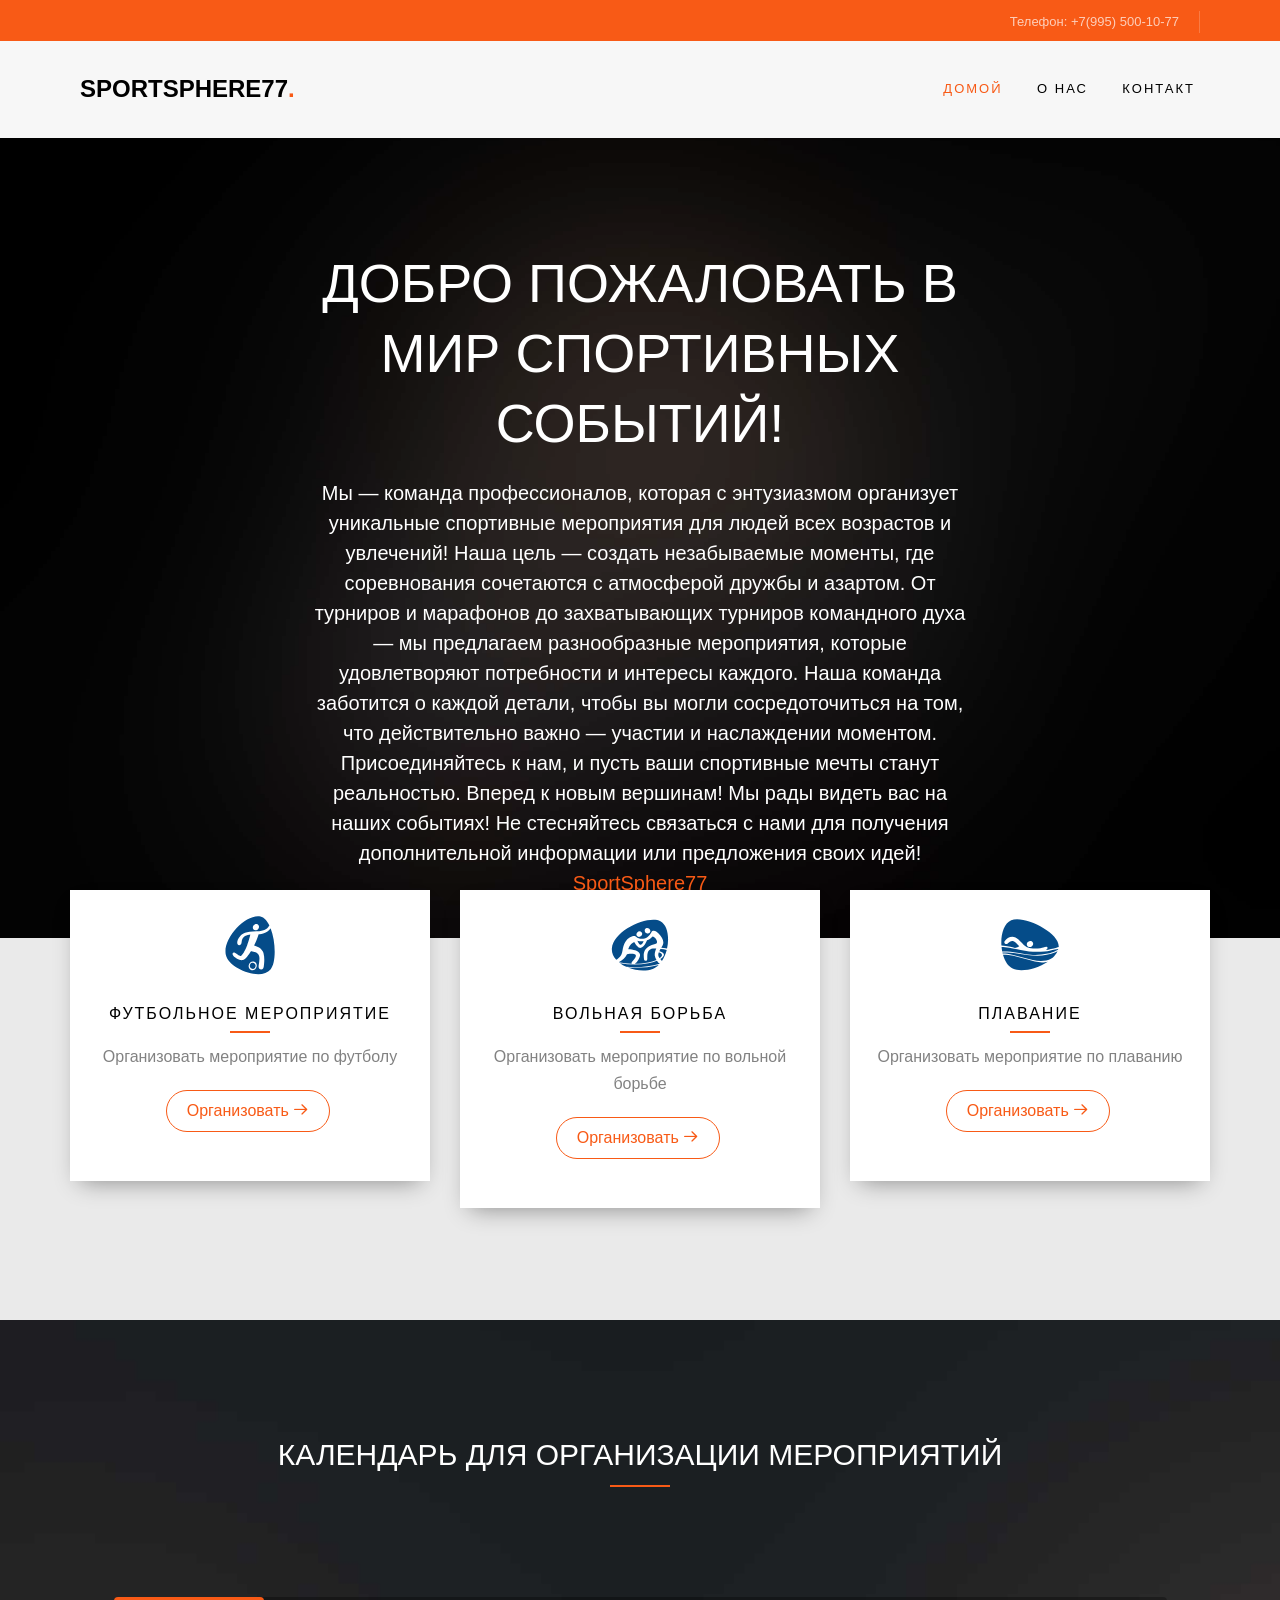
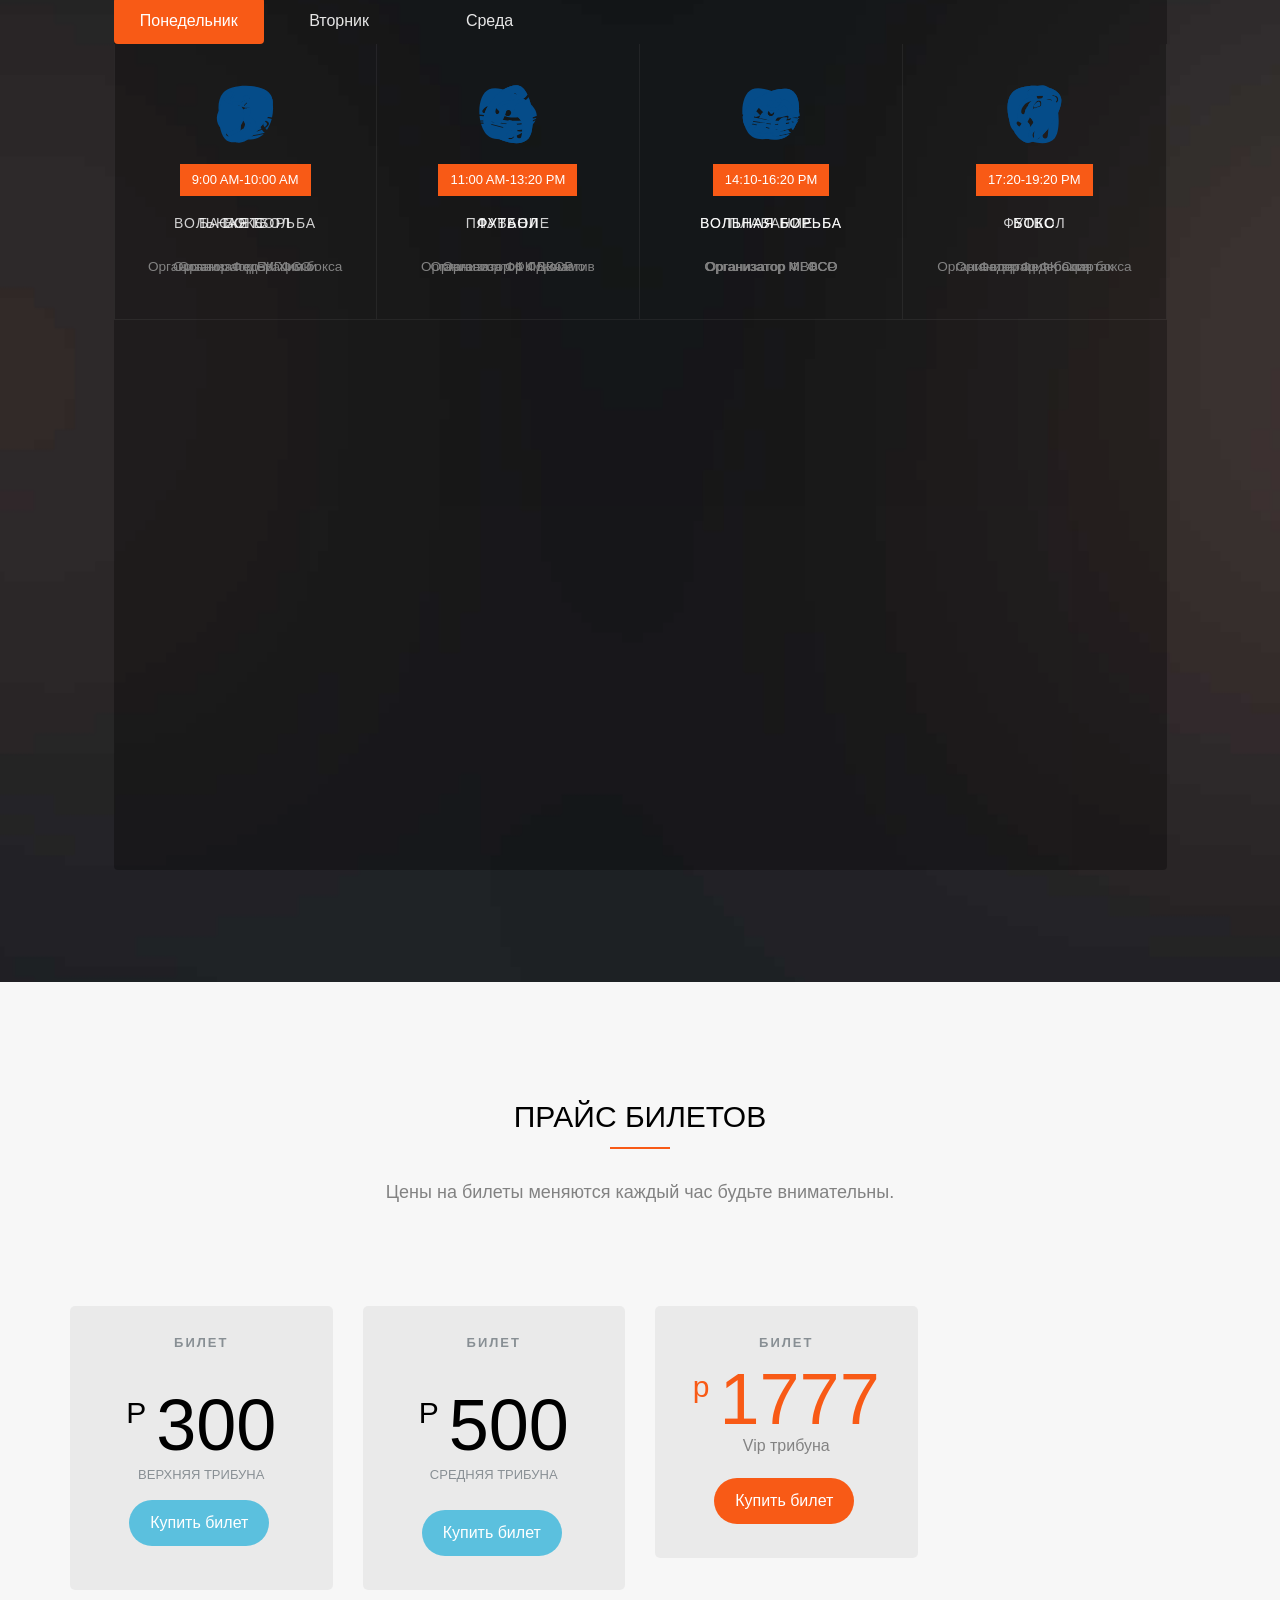
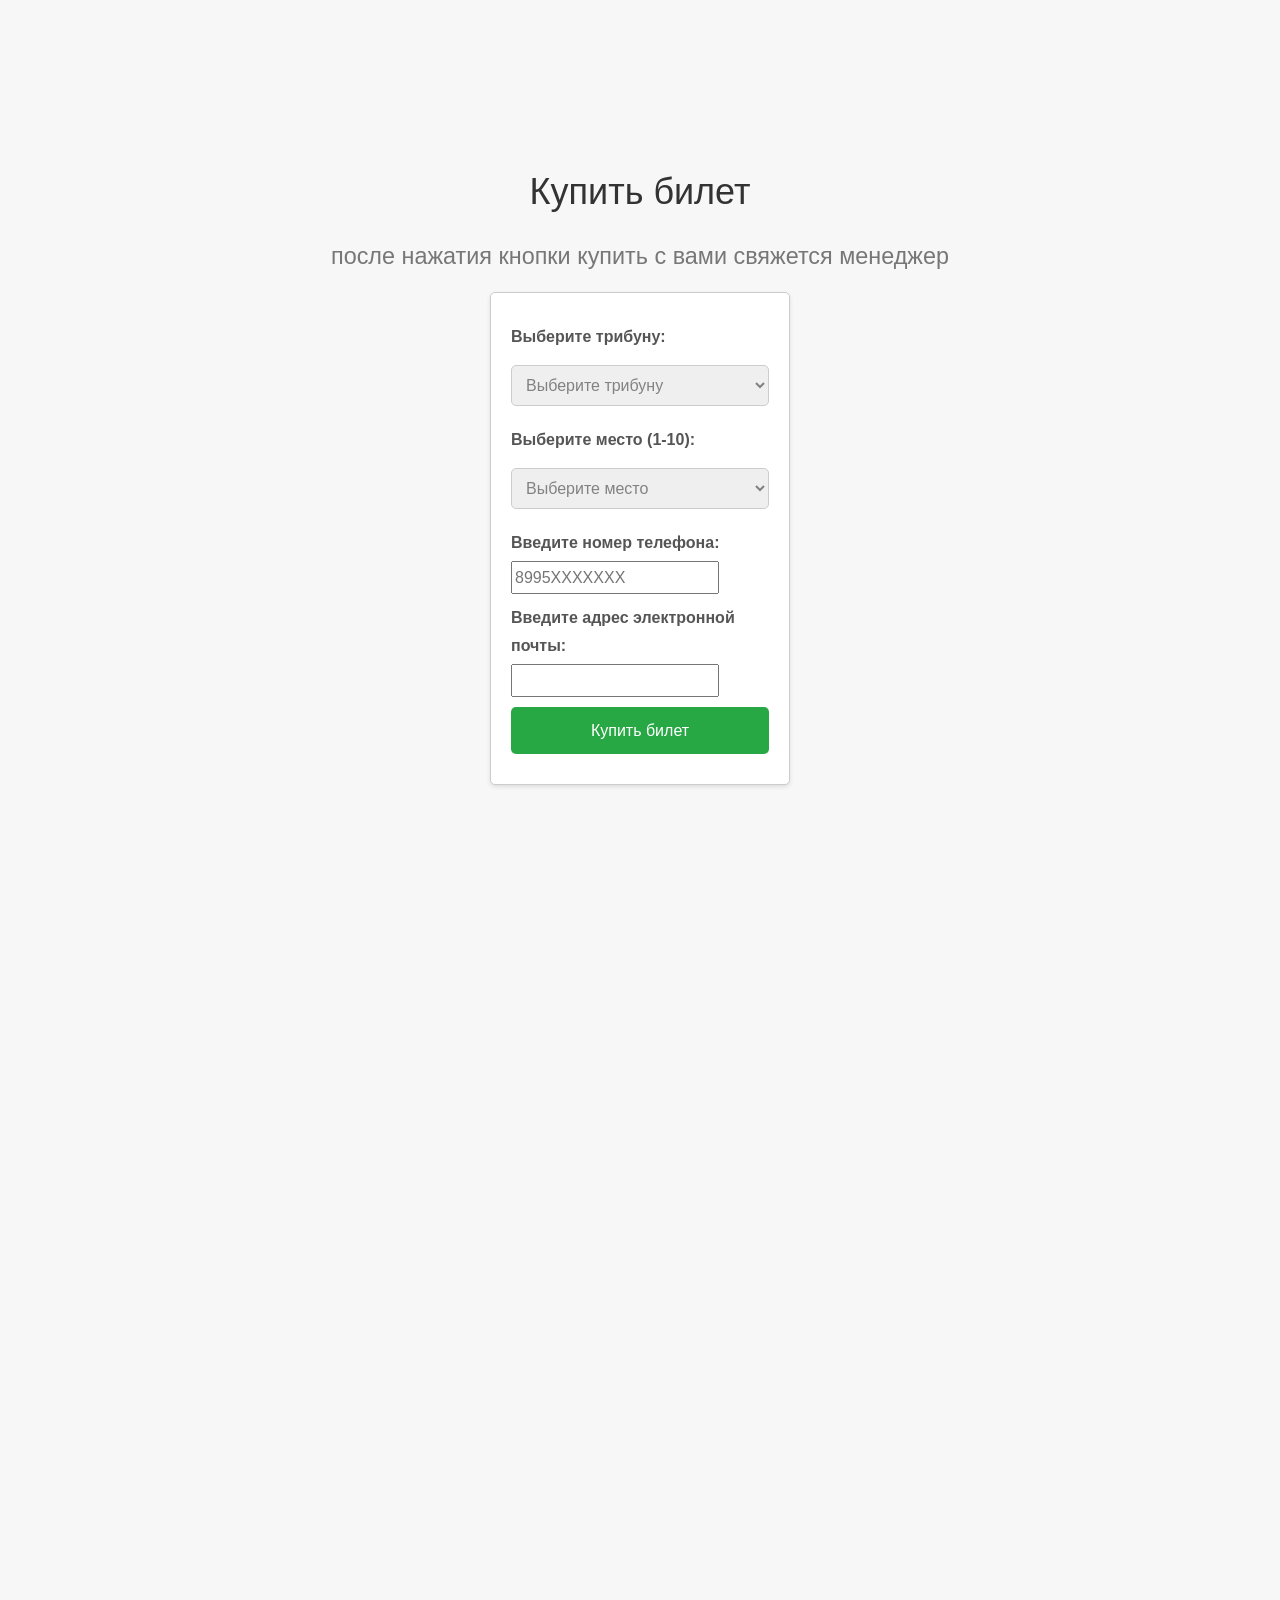
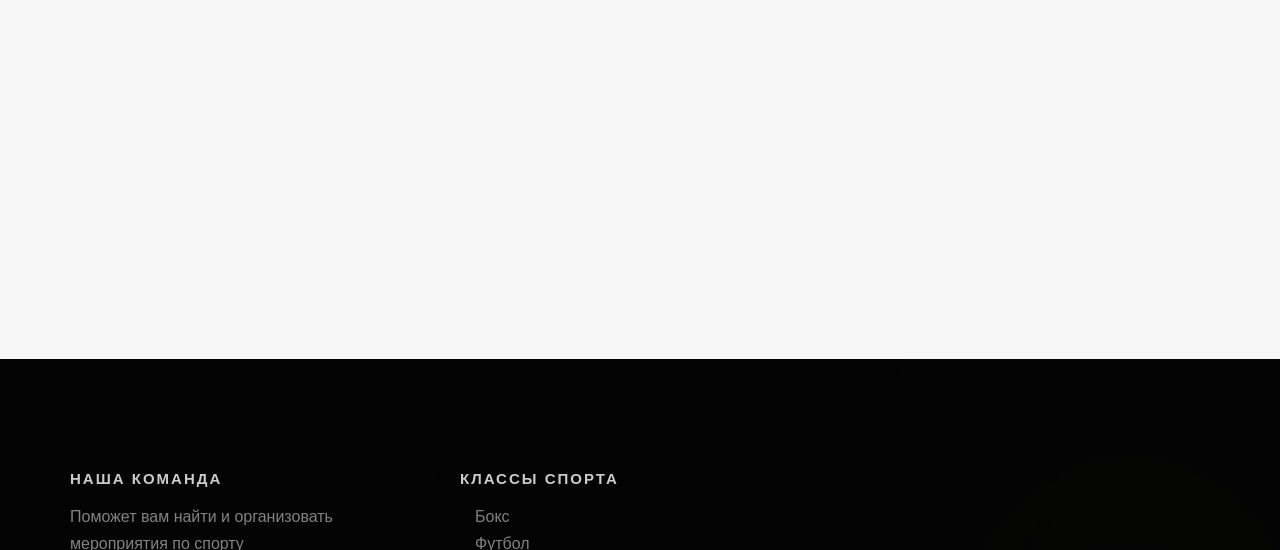
<file: index.html>
<!DOCTYPE HTML>
<html>
	<head>
	<meta charset="utf-8">
	<meta http-equiv="X-UA-Compatible" content="IE=edge">
	<title>SS77 &mdash;Спортивные организаторы</title>
	<meta name="viewport" content="width=device-width, initial-scale=1">
	<meta name="description" content="Sports organizers" />
	<meta name="keywords" content="SS77" />
	<meta name="author" content="SS77" />

	
	<!-- Animate.css -->
	<link rel="stylesheet" href="css/animate.css">
	<!-- Icomoon Icon Fonts-->
	<link rel="stylesheet" href="css/icomoon.css">
	<!-- Bootstrap  -->
	<link rel="stylesheet" href="css/bootstrap.css">

	<!-- Magnific Popup -->
	<link rel="stylesheet" href="css/magnific-popup.css">

	<!-- Owl Carousel  -->
	<link rel="stylesheet" href="css/owl.carousel.min.css">
	<link rel="stylesheet" href="css/owl.theme.default.min.css">

	<!-- Theme style  -->
	<link rel="stylesheet" href="css/style.css">

	<!-- Modernizr JS -->
	<script src="js/modernizr-2.6.2.min.js"></script>

	</head>
	<body>
		
	<div class="fh5co-loader"></div>
	
	<div id="page">
	<nav class="fh5co-nav" role="navigation">
		<div class="top">
			<div class="container">
				<div class="row">
					<div class="col-xs-12 text-right">
						<p class="num"></a>Телефон: +7(995) 500-10-77</p>
					</div>
				</div>
			</div>
		</div>
		<div class="top-menu">
			<div class="container">
				<div class="row">
					<div class="col-xs-2">
						<div id="fh5co-logo"><a href="index.html">SportSphere77<span>.</span></a></div>
					</div>
					<div class="col-xs-10 text-right menu-1">
						<ul>
							<li class="active"><a href="index.html">Домой</a></li>
							<li><a href="about.html">О нас</a></li>
							<li class="has-dropdown">
							</li>
							<li><a href="contact.html">Контакт</a></li>
						</ul>
					</div>
				</div>
				
			</div>
		</div>
	</nav>

	<header id="fh5co-header" class="fh5co-cover" role="banner" style="background-image:url(images/img_bg_2.jpg);" data-stellar-background-ratio="0.5">
		<div class="overlay"></div>
		<div class="container">
			<div class="row">
				<div class="col-md-8 col-md-offset-2 text-center">
					<div class="display-t">
						<div class="display-tc animate-box" data-animate-effect="fadeIn">
							<h1>Добро пожаловать в мир спортивных событий!</h1>
							<h2>Мы — команда профессионалов, которая с энтузиазмом организует уникальные спортивные мероприятия для людей всех возрастов и увлечений! Наша цель — создать незабываемые моменты, где соревнования сочетаются с атмосферой дружбы и азартом.

                        От турниров и марафонов до захватывающих турниров командного духа — мы предлагаем разнообразные мероприятия, которые удовлетворяют потребности и интересы каждого. Наша команда заботится о каждой детали, чтобы вы могли сосредоточиться на том, что действительно важно — участии и наслаждении моментом.
                        
                        Присоединяйтесь к нам, и пусть ваши спортивные мечты станут реальностью. Вперед к новым вершинам!
                        

                        
                        Мы рады видеть вас на наших событиях!
                        
                        Не стесняйтесь связаться с нами для получения дополнительной информации или предложения своих идей! <a>SportSphere77</a></h2>
							<p></p>
						</div>
					</div>
				</div>
			</div>
		</div>
	</header>

	<div id="fh5co-services" class="fh5co-bg-section">
		<div class="container">
			<div class="row">
				<div class="col-md-4 text-center animate-box">
					<div class="services">
						<span><img class="img-responsive" src="images/myac.svg" alt=""></span>
						<h3>Футбольное мероприятие</h3>
						<p>Организовать мероприятие по футболу</p>
						<p><a href="#" class="btn btn-primary btn-outline btn-sm">Организовать <i class="icon-arrow-right"></i></a></p>
					</div>
				</div>
				<div class="col-md-4 text-center animate-box">
					<div class="services">
						<span><img class="img-responsive" src="images/borba.svg" alt=""></span>
						<h3>Вольная борьба </h3>
						<p>Организовать мероприятие по вольной борьбе</p>
						<p><a href="#" class="btn btn-primary btn-outline btn-sm">Организовать <i class="icon-arrow-right"></i></a></p>
					</div>
				</div>
				<div class="col-md-4 text-center animate-box">
					<div class="services">
						<span><img class="img-responsive" src="images/plavanie.svg" alt=""></span>
						<h3>Плавание</h3>
						<p>Организовать мероприятие по плаванию </p>
						<p><a href="#" class="btn btn-primary btn-outline btn-sm">Организовать <i class="icon-arrow-right"></i></a></p>
					</div>
				</div>
			</div>
		</div>
	</div>

	
	<div id="fh5co-schedule" class="fh5co-bg" style="background-image: url(images/img_bg_1.jpg);">
		<div class="container">
			<div class="row">
				<div class="col-md-8 col-md-offset-2 text-center fh5co-heading animate-box">
					<h2>Календарь для организации мероприятий</h2>
				</div>
			</div>

			<div class="row animate-box">
				
				<div class="fh5co-tabs">
					<ul class="fh5co-tab-nav">
						<li class="active"><a href="#" data-tab="1"><span class="visible-xs">П</span><span class="hidden-xs">Понедельник</span></a></li>
						<li><a href="#" data-tab="2"><span class="visible-xs">В</span><span class="hidden-xs">Вторник</span></a></li>
						<li><a href="#" data-tab="3"><span class="visible-xs">С</span><span class="hidden-xs">Среда</span></a></li>

					<!-- таблица -->
					<div class="fh5co-tab-content-wrap">
						<div class="fh5co-tab-content tab-content active" data-tab-content="1">
							<ul class="class-schedule">
								<li class="text-center">
									<span><img src="images/borba.svg" class="img-responsive" alt=""></span>
									<span class="time">7:00-10:00 AM</span>
									<h4>Вольная борьба</h4>
									<small>Организатор МГФСО</small>
								</li>
								<li class="text-center">
									<span><img src="images/myac.svg" class="img-responsive" alt=""></span>
									<span class="time">11:00-13:20 PM</span>
									<h4>Футбол </h4>
									<small>Организатор ФК Локомотив</small>
								</li>
								<li class="text-center">
									<span><img src="images/plavanie.svg" class="img-responsive" alt=""></span>
									<span class="time">14:20-16:20PM</span>
									<h4>Плавание</h4>
									<small>Организатор ФВВСР</small>
								</li>
								<li class="text-center">
									<span><img src="images/box.svg" class="img-responsive" alt=""></span>
									<span class="time">17:20-19:20 PM</span>
									<h4>Бокс</h4>
									<small>Федерация бокса</small>
								</li>
		
							</ul>
						</div>

						<div class="fh5co-tab-content tab-content active" data-tab-content="2">
							<ul class="class-schedule">
								<li class="text-center">
									<span><img src="images/box.svg" class="img-responsive" alt=""></span>
									<span class="time">7:00-9:00 AM</span>
									<h4>Бокс</h4>
									<small>Организатор Федерация бокса</small>
								</li>
								<li class="text-center">
									<span><img src="images/plavanie.svg" class="img-responsive" alt=""></span>
									<span class="time">10:00-12:00 PM</span>
									<h4>Плавание </h4>
									<small>Организатор ФВВСР</small>
								</li>
								<li class="text-center">
									<span><img src="images/borba.svg" class="img-responsive" alt=""></span>
									<span class="time">13:00-15:20 PM</span>
									<h4>Вольная борьба</h4>
									<small>Организатор МГФСО</small>
								</li>
								<li class="text-center">
									<span><img src="images/myac.svg" class="img-responsive" alt=""></span>
									<span class="time">16:20-18:20 PM</span>
									<h4>Футбол</h4>
									<small>Организатор ФК Спартак</small>
								</li>
							</ul>
						</div>

						<div class="fh5co-tab-content tab-content active" data-tab-content="3">
							<ul class="class-schedule">
								<li class="text-center">
									<span><img src="images/basket.svg" class="img-responsive" alt=""></span>
									<span class="time">9:00 AM-10:00 AM</span>
									<h4>Баскетбол</h4>
									<small>Организатор БК Химки</small>
								</li>
								<li class="text-center">
									<span><img src="images/myac.svg" class="img-responsive" alt=""></span>
									<span class="time">11:00 AM-13:20 PM</span>
									<h4>Футбол</h4>
									<small>Организатор ФК Динамо</small>
								</li>
								<li class="text-center">
									<span><img src="images/borba.svg" class="img-responsive" alt=""></span>
									<span class="time">14:10-16:20 PM</span>
									<h4> Вольная борьба</h4>
									<small>Организатор МГФСО</small>
								</li>
								<li class="text-center">
									<span><img src="images/box.svg" class="img-responsive" alt=""></span>
									<span class="time">17:20-19:20 PM</span>
									<h4>Бокс</h4>
									<small>Организатор Федерация бокса</small>
								</li>
							</ul>
						</div>

					</div>

				</div>
			</div>
		</div>
	</div>
	<div id="fh5co-pricing">
		<div class="container">
			<div class="row animate-box">
				<div class="col-md-8 col-md-offset-2 text-center fh5co-heading">
					<h2>Прайс Билетов</h2>
					<p>Цены на билеты меняются каждый час будьте внимательны.</p>
				</div>
			</div>
			<div class="row">
				<div class="pricing">
					<div class="col-md-3 animate-box">
						<div class="price-box">
							<h2 class="pricing-plan">Билет</h2>
							<div class="price"><sup class="currency">Р</sup>300<small>верхняя трибуна</small></div>
							<ul class="classes">
							<a href="#" class="btn btn-select-plan btn-sm">Купить билет</a>
						</div>
					</div>

					<div class="col-md-3 animate-box">
						<div class="price-box">
							<h2 class="pricing-plan">Билет</h2>
							<div class="price"><sup class="currency">Р</sup>500<small>средняя трибуна</small></div>
							<ul class="classes">
							</ul>
							<a href="#" class="btn btn-select-plan btn-sm">Купить билет</a>
						</div>
					</div>

					<div class="col-md-3 animate-box">
						<div class="price-box popular">
							<h2 class="pricing-plan pricing-plan-offer">Билет<span></span></h2>
							<div class="price"><sup class="currency">р</sup>1777<small></small></div>
							<ul class="classes">
								<li>Vip трибуна</li>
							</ul>
							<a href="#" class="btn btn-select-plan btn-sm">Купить билет</a>
						</div>
					</div>
					</div>
				</div>
			</div>
		</div>
	</div>
  
   	<!-- тут сделать тему с покупкой билетов -->
   <!DOCTYPE html>
   <html lang="ru">
   <head>
       <meta charset="UTF-8">
       <meta name="viewport" content="width=device-width, initial-scale=1.0">
       <title>Купить билет</title>
       <style>
           body {
               font-family: Arial, sans-serif;
               background-color: #f7f7f7;
               margin: 0;
               
           }
           h1 {
               text-align: center;
               color: #333;
           }
           .form-container {
               background: #fff;
               border: 1px solid #ccc;
               border-radius: 5px;
               padding: 20px;
               margin: 20px auto;
               width: 300px;
               box-shadow: 0 2px 4px rgba(0, 0, 0, 0.1);
           }
           label {
               display: block;
               margin-top: 10px;
               color: #555;
           }
           select, button {
               width: 100%;
               padding: 10px;
               margin: 10px 0;
               border: 1px solid #ccc;
               border-radius: 5px;
               font-size: 16px;
           }
           button {
               background-color: #28a745;
               color: white;
               border: none;
               cursor: pointer;
           }
           button:hover {
               background-color: #218838;
           }
       </style>
   </head>
   <body>
   
   <h1>Купить билет</h1>
   <h1><small>после нажатия кнопки купить с вами свяжется менеджер</small></h1>
   
   <div class="form-container">
       <label for="tribune">Выберите трибуну:</label>
       <select id="tribune">
           <option value="">Выберите трибуну</option>
           <option value="upper">Верхняя трибуна</option>
           <option value="lower">Нижняя трибуна</option>
           <option value="vip">VIP трибуна</option>
       </select>
   
       <label for="seat">Выберите место (1-10):</label>
       <select id="seat">
           <option value="">Выберите место</option>
           <script>
               for (let i = 1; i <= 10; i++) {
                   document.write(`<option value="${i}">${i}</option>`);
               }
           </script>
       </select>
   
       <label for="phone">Введите номер телефона:</label>
       <input type="text" id="phone" placeholder="8995XXXXXXX" required>
       <label for="phone">Введите адрес электронной почты:</label>
       <input type="text" id="mail" placeholder="" required>
       <button id="buyButton" onclick="window.location.href='https://yoomoney.ru/checkout/confirm?receiver=4100118921400913&amount=Сумма&label=Идентификатор&comment=Описание'">Купить билет</button></button>
   </div>
   
   <script>
       document.getElementById('buyButton').addEventListener('click', function () {
           const tribune = document.getElementById('tribune').value;
           const seat = document.getElementById('seat').value;
           const phone = document.getElementById('phone').value;
   
           if (tribune && seat && phone) {
               // Здесь можно сделать реальный запрос на оплату
               window.location.href = `https://payment-website.com/pay?phone=89955001077&tribune=${tribune}&seat=${seat}`;
           } else {
               alert('Пожалуйста, заполните все поля.');
           }
       });
   </script>
   
   </body>
   </html>

   
	<div id="fh5co-gallery">
		<div class="container">
			<div class="row">
				<div class="col-md-8 col-md-offset-2 text-center fh5co-heading animate-box">
					<h2>Галерея проведеных мероприятий</h2>
					<p>Наши успешно проведеные мероприятия</p>
				</div>
			</div>
		</div>
		<div class="container-fluid">
			<div class="row row-bottom-padded-md">
				<div class="col-md-12">
					<ul id="fh5co-portfolio-list">

						<li class="one-third animate-box" data-animate-effect="fadeIn" style="background-image: url(images/basketnegr.jpg); ">
							<a href="#">
								<div class="case-studies-summary">
									<span>Мероприятие</span>
									<h2>по Баскетболу</h2>
								</div>
							</a>
						</li>
						<li class="one-third animate-box" data-animate-effect="fadeIn" style="background-image: url(images/svarknul.jpg); ">
							<a href="#">
								<div class="case-studies-summary">
									<span>Мероприятие</span>
									<h2>по Вольной борьбе</h2>
								</div>
							</a>
						</li>

						<li class="one-third animate-box" data-animate-effect="fadeIn" style="background-image: url(images/barish.jpg); ">
							<a href="#">
								<div class="case-studies-summary">
									<span>Мероприятие</span>
									<h2>по Футболу</h2>
								</div>
							</a>
						</li>

						<li class="one-third animate-box" data-animate-effect="fadeIn" style="background-image: url(images/nirnul.jpg); "> 
							<a href="#">
								<div class="case-studies-summary">
									<span>Мероприятие</span>
									<h2>по Плаванию</h2>
								</div>
							</a>
						</li>

						<li class="two-third animate-box" data-animate-effect="fadeIn" style="background-image: url(images/gorila.jpg); ">
							<a href="#">
								<div class="case-studies-summary">
									<span>Мероприятие</span>
									<h2>по Боксу</h2>
								</div>
							</a>
						</li>

						</li>
					</ul>		
				</div>
			</div>
		</div>
	</div>


	<footer id="fh5co-footer" class="fh5co-bg" style="background-image: url(images/img_bg_1.jpg);" role="contentinfo">
		<div class="overlay"></div>
		<div class="container">
			<div class="row row-pb-md">
				<div class="col-md-4 fh5co-widget">
					<h3>Наша команда </h3>
					<p>Поможет вам найти и организовать мероприятия по спорту</p>
					<p><a class="btn btn-primary" href="#">Вернуться назад</a></p>
				</div>
				<div class="col-md-8">
					<h3>Классы спорта</h3>
					<div class="col-md-4 col-sm-4 col-xs-6">
						<ul class="fh5co-footer-links">
							<li><a href="#">Бокс</a></li>
							<li><a href="#">Футбол</a></li>
							<li><a href="#">Вольная борьба</a></li>
							<li><a href="#">Плавание</a></li>
						</ul>
					</div>

					<div class="col-md-4 col-sm-4 col-xs-6">

					</div>

					<div class="col-md-4 col-sm-4 col-xs-6">
						
					</div>
				</div>
			</div>

			<div class="row copyright">
				<div class="col-md-12 text-center">
					<p>
						<small class="block">&copy; 2024 SportSphere77</small> 
						<small class="block">Designed by <a>SportSphere77</a></small>
					</p>
					<p>
						<ul class="fh5co-social-icons">
							<li><a href="#"><i class="icon-facebook"></i></a></li>
							<li><a href="#"><i class="icon-linkedin"></i></a></li>
							<li><a href="#"><i class="icon-dribbble"></i></a></li>
						</ul>
					</p>
				</div>
			</div>

		</div>
	</footer>
	</div>

	<div class="gototop js-top">
		<a href="#" class="js-gotop"><i class="icon-arrow-up"></i></a>
	</div>
	
	<!-- jQuery -->
	<script src="js/jquery.min.js"></script>
	<!-- jQuery Easing -->
	<script src="js/jquery.easing.1.3.js"></script>
	<!-- Bootstrap -->
	<script src="js/bootstrap.min.js"></script>
	<!-- Waypoints -->
	<script src="js/jquery.waypoints.min.js"></script>
	<!-- Stellar Parallax -->
	<script src="js/jquery.stellar.min.js"></script>
	<!-- Carousel -->
	<script src="js/owl.carousel.min.js"></script>
	<!-- countTo -->
	<script src="js/jquery.countTo.js"></script>
	<!-- Magnific Popup -->
	<script src="js/jquery.magnific-popup.min.js"></script>
	<script src="js/magnific-popup-options.js"></script>
	<!-- Main -->
	<script src="js/main.js"></script>

	

	</body>
</html>
</file>
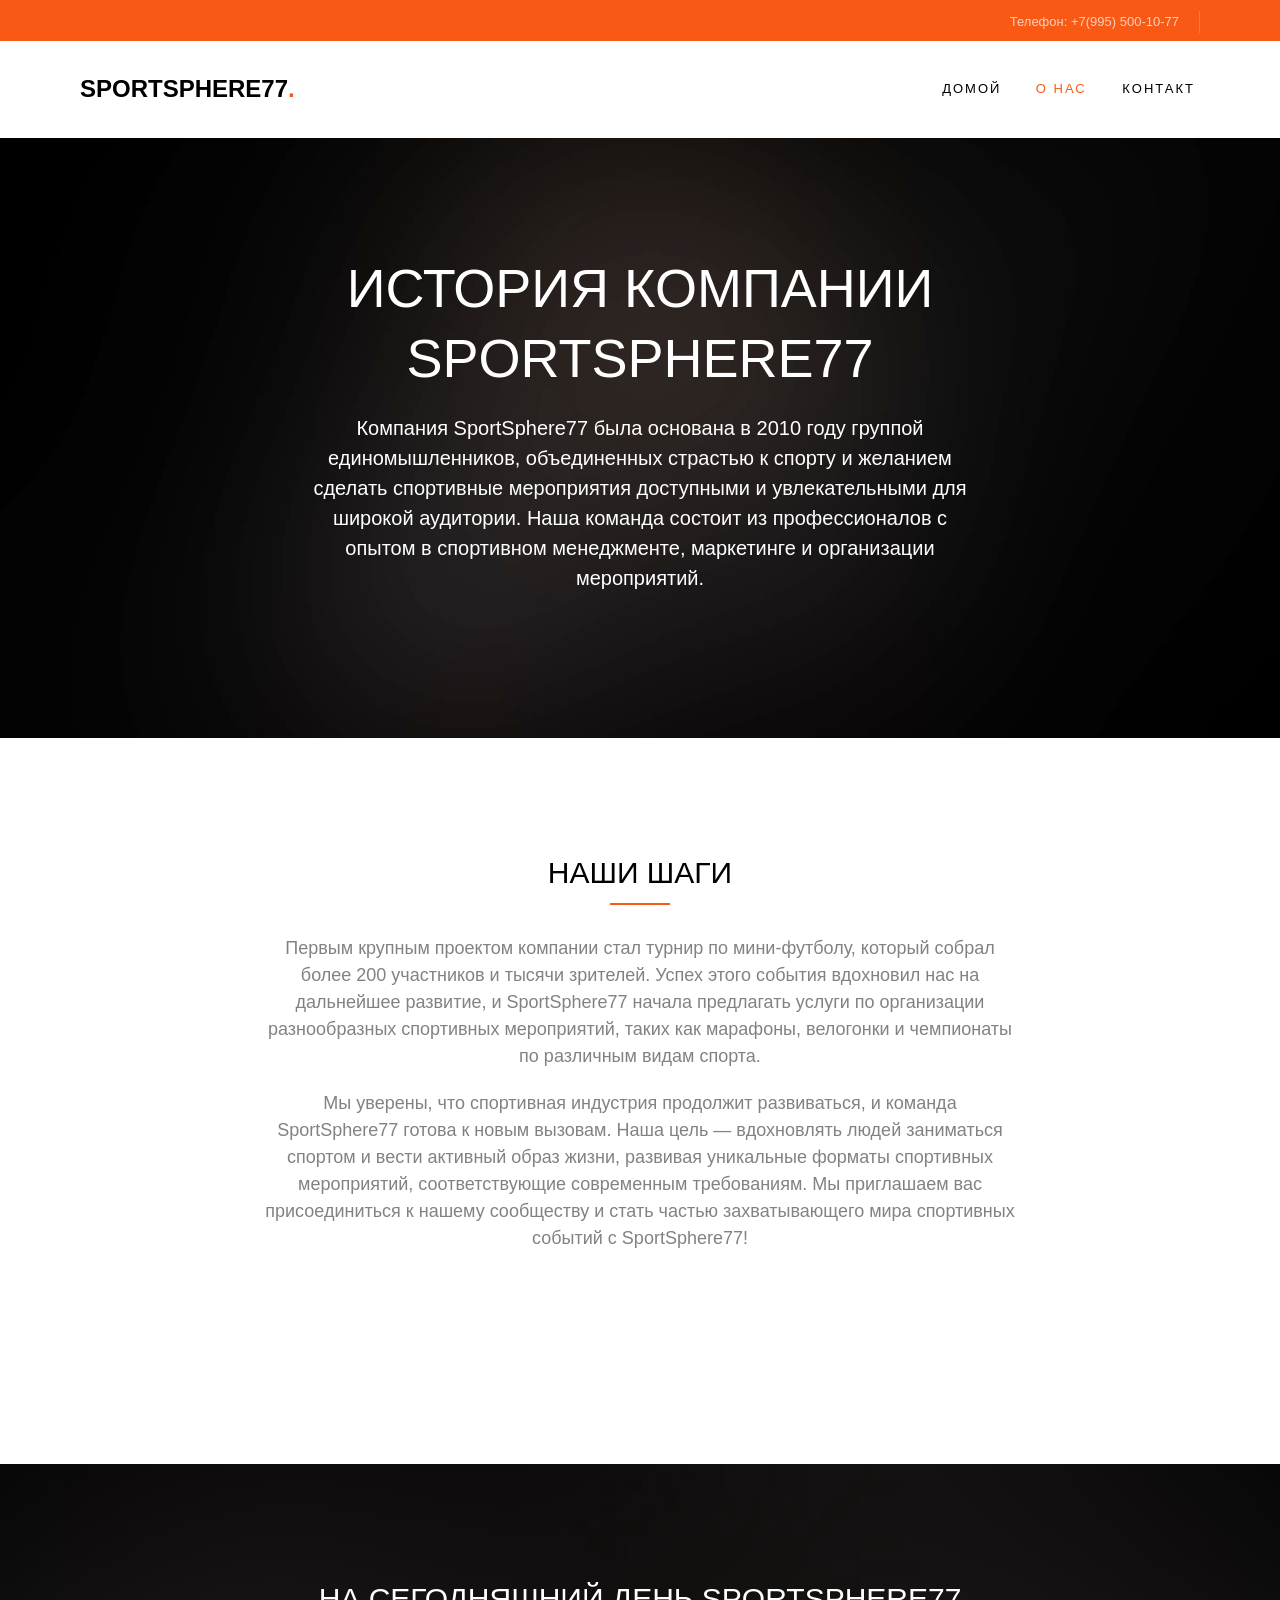
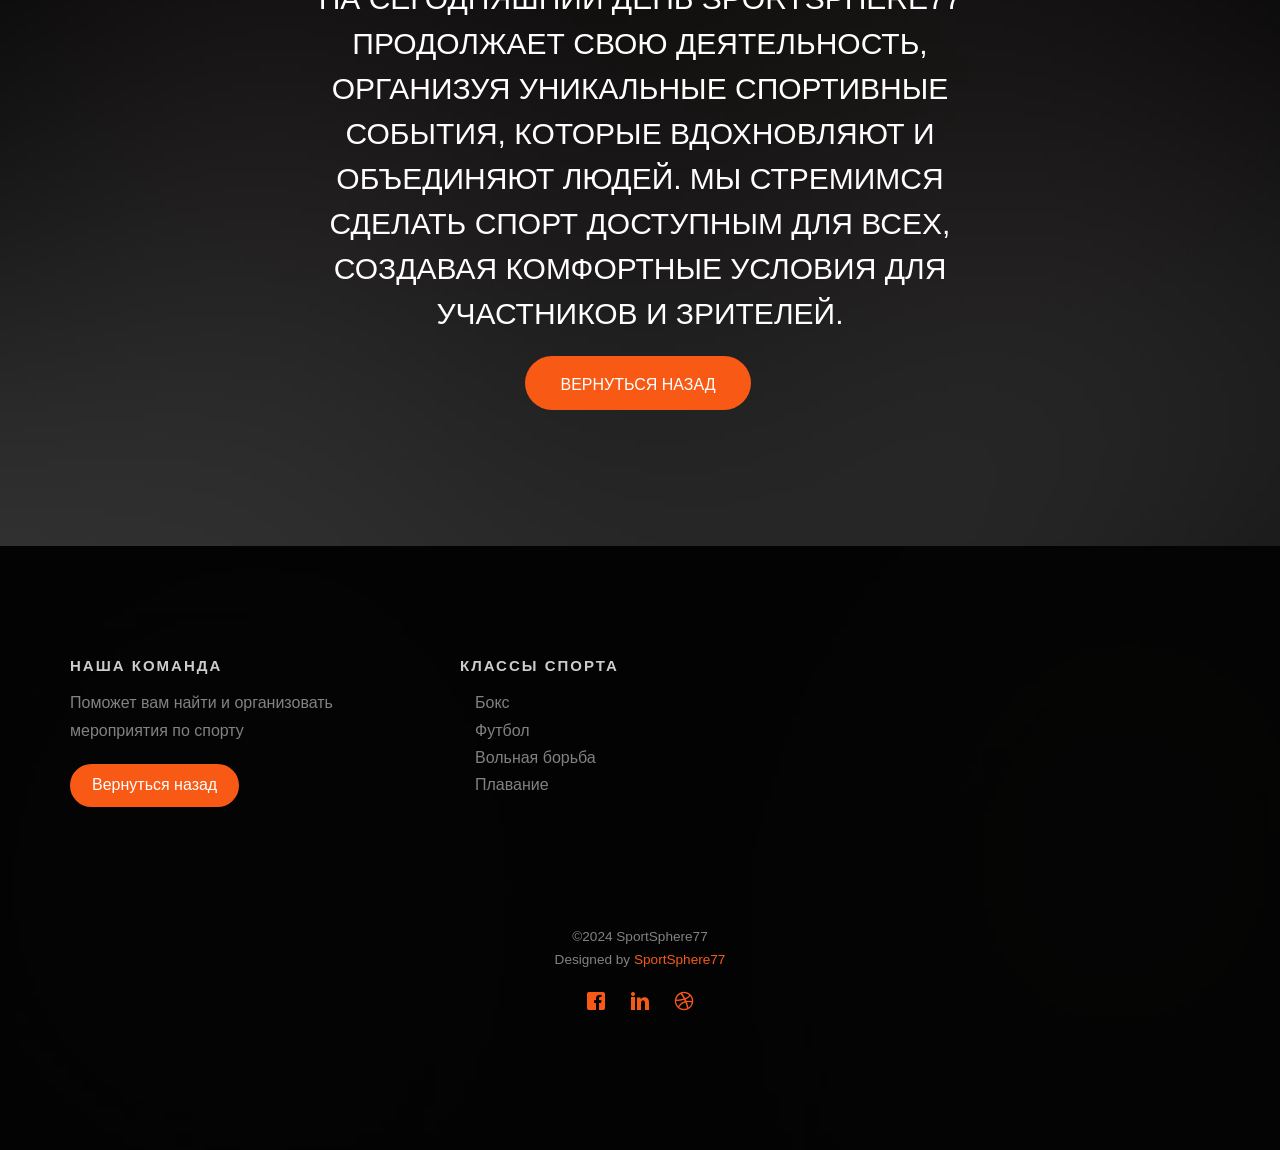
<file: about.html>
<!DOCTYPE HTML>
<html>
	<head>
	<meta charset="utf-8">
	<meta http-equiv="X-UA-Compatible" content="IE=edge">
	<title>SS77 &mdash;Спортивные организаторы</title>
	<meta name="viewport" content="width=device-width, initial-scale=1">
	<meta name="description" content="Sports organizers" />
	<meta name="keywords" content="SS77" />
	<meta name="author" content="SS77" />


	<!-- Animate.css -->
	<link rel="stylesheet" href="css/animate.css">
	<!-- Icomoon Icon Fonts-->
	<link rel="stylesheet" href="css/icomoon.css">
	<!-- Bootstrap  -->
	<link rel="stylesheet" href="css/bootstrap.css">

	<!-- Magnific Popup -->
	<link rel="stylesheet" href="css/magnific-popup.css">

	<!-- Owl Carousel  -->
	<link rel="stylesheet" href="css/owl.carousel.min.css">
	<link rel="stylesheet" href="css/owl.theme.default.min.css">

	<!-- Theme style  -->
	<link rel="stylesheet" href="css/style.css">

	<!-- Modernizr JS -->
	<script src="js/modernizr-2.6.2.min.js"></script>
	<!-- FOR IE9 below -->
	<!--[if lt IE 9]>
	<script src="js/respond.min.js"></script>
	<![endif]-->

	</head>
	<body>
		
	<div class="fh5co-loader"></div>
	
	<div id="page">
	<nav class="fh5co-nav" role="navigation">
		<div class="top">
			<div class="container">
				<div class="row">
					<div class="col-xs-12 text-right">
						<p class="num">Телефон: +7(995) 500-10-77</p>
					</div>
				</div>
			</div>
		</div>
		<div class="top-menu">
			<div class="container">
				<div class="row">
					<div class="col-xs-2">
						<div id="fh5co-logo"><a href="index.html">SportSphere77<span>.</span></a></div>
					</div>
					<div class="col-xs-10 text-right menu-1">
						<ul>
							<li><a href="index.html">Домой</a></li>
							<li class="active"><a href="about.html">О нас </a></li>
							<li class="has-dropdown">
								<ul class="dropdown">
								</ul>
							</li>
							<li><a href="contact.html">Контакт</a></li>
						</ul>
					</div>
				</div>
				
			</div>
		</div>
	</nav>

	<header id="fh5co-header" class="fh5co-cover fh5co-cover-sm" role="banner" style="background-image:url(images/img_bg_2.jpg);" data-stellar-background-ratio="0.5">
		<div class="overlay"></div>
		<div class="container">
			<div class="row">
				<div class="col-md-8 col-md-offset-2 text-center">
					<div class="display-t">
						<div class="display-tc animate-box" data-animate-effect="fadeIn">
							<h1>История компании SportSphere77</h1>
							<h2>Компания SportSphere77 была основана в 2010 году группой единомышленников, объединенных страстью к спорту и желанием сделать спортивные мероприятия доступными и увлекательными для широкой аудитории. Наша команда состоит из профессионалов с опытом в спортивном менеджменте, маркетинге и организации мероприятий.</a></h2>
						</div>
					</div>
				</div>
			</div>
		</div>
	</header>

	
	<div id="fh5co-trainer">
		<div class="container">
			<div class="row animate-box">
				<div class="col-md-8 col-md-offset-2 text-center fh5co-heading">
					<h2>Наши шаги</h2>
					<p>Первым крупным проектом компании стал турнир по мини-футболу, который собрал более 200 участников и тысячи зрителей. Успех этого события вдохновил нас на дальнейшее развитие, и SportSphere77 начала предлагать услуги по организации разнообразных спортивных мероприятий, таких как марафоны, велогонки и чемпионаты по различным видам спорта.</p>
               <p>Мы уверены, что спортивная индустрия продолжит развиваться, и команда SportSphere77 готова к новым вызовам. Наша цель — вдохновлять людей заниматься спортом и вести активный образ жизни, развивая уникальные форматы спортивных мероприятий, соответствующие современным требованиям.

                  Мы приглашаем вас присоединиться к нашему сообществу и стать частью захватывающего мира спортивных событий с SportSphere77!</p>
				</div>
			</div>

					</div>
				</div>
			</div>
		</div>
	</div>
	

	<div id="fh5co-started" class="fh5co-bg" style="background-image: url(images/img_bg_3.jpg);">
		<div class="overlay"></div>
		<div class="container">
			<div class="row animate-box">
				<div class="col-md-8 col-md-offset-2 text-center">
					<h2>На сегодняшний день SportSphere77 продолжает свою деятельность, организуя уникальные спортивные события, которые вдохновляют и объединяют людей. Мы стремимся сделать спорт доступным для всех, создавая комфортные условия для участников и зрителей.</h2>
				</div>
			</div>
			<div class="row animate-box">
				<div class="col-md-8 col-md-offset-2 text-center">
					<p><a href="#" class="btn btn-default btn-lg">Вернуться назад</a></p>
				</div>
			</div>
		</div>
	</div>


	<footer id="fh5co-footer" class="fh5co-bg" style="background-image: url(images/img_bg_1.jpg);" role="contentinfo">
		<div class="overlay"></div>
		<div class="container">
			<div class="row row-pb-md">
				<div class="col-md-4 fh5co-widget">
					<h3>Наша команда</h3>
					<p>Поможет вам найти и организовать мероприятия по спорту</p>
					<p><a class="btn btn-primary" href="#">Вернуться назад</a></p>
				</div>
				<div class="col-md-8">
					<h3>Классы спорта</h3>
					<div class="col-md-4 col-sm-4 col-xs-6">
						<ul class="fh5co-footer-links">
							<li><a href="#">Бокс</a></li>
							<li><a href="#">Футбол</a></li>
							<li><a href="#">Вольная борьба</a></li>
							<li><a href="#">Плавание</a></li>
						</ul>
					</div>

					<div class="col-md-4 col-sm-4 col-xs-6">
						<ul class="fh5co-footer-links">
					</div>

					<div class="col-md-4 col-sm-4 col-xs-6">
					</div>
				</div>
			</div>

			<div class="row copyright">
				<div class="col-md-12 text-center">
					<p>
						<small class="block">&copy;2024 SportSphere77</small> 
						<small class="block">Designed by <a href="" target="_blank">SportSphere77</a></small>
					</p>
					<p>
						<ul class="fh5co-social-icons">

							<li><a href="#"><i class="icon-facebook"></i></a></li>
							<li><a href="#"><i class="icon-linkedin"></i></a></li>
							<li><a href="#"><i class="icon-dribbble"></i></a></li>
						</ul>
					</p>
				</div>
			</div>

		</div>
	</footer>
	</div>

	<div class="gototop js-top">
		<a href="#" class="js-gotop"><i class="icon-arrow-up"></i></a>
	</div>
	
	<!-- jQuery -->
	<script src="js/jquery.min.js"></script>
	<!-- jQuery Easing -->
	<script src="js/jquery.easing.1.3.js"></script>
	<!-- Bootstrap -->
	<script src="js/bootstrap.min.js"></script>
	<!-- Waypoints -->
	<script src="js/jquery.waypoints.min.js"></script>
	<!-- Stellar Parallax -->
	<script src="js/jquery.stellar.min.js"></script>
	<!-- Carousel -->
	<script src="js/owl.carousel.min.js"></script>
	<!-- countTo -->
	<script src="js/jquery.countTo.js"></script>
	<!-- Magnific Popup -->
	<script src="js/jquery.magnific-popup.min.js"></script>
	<script src="js/magnific-popup-options.js"></script>
	<!-- Main -->
	<script src="js/main.js"></script>

	</body>
</html>
</file>
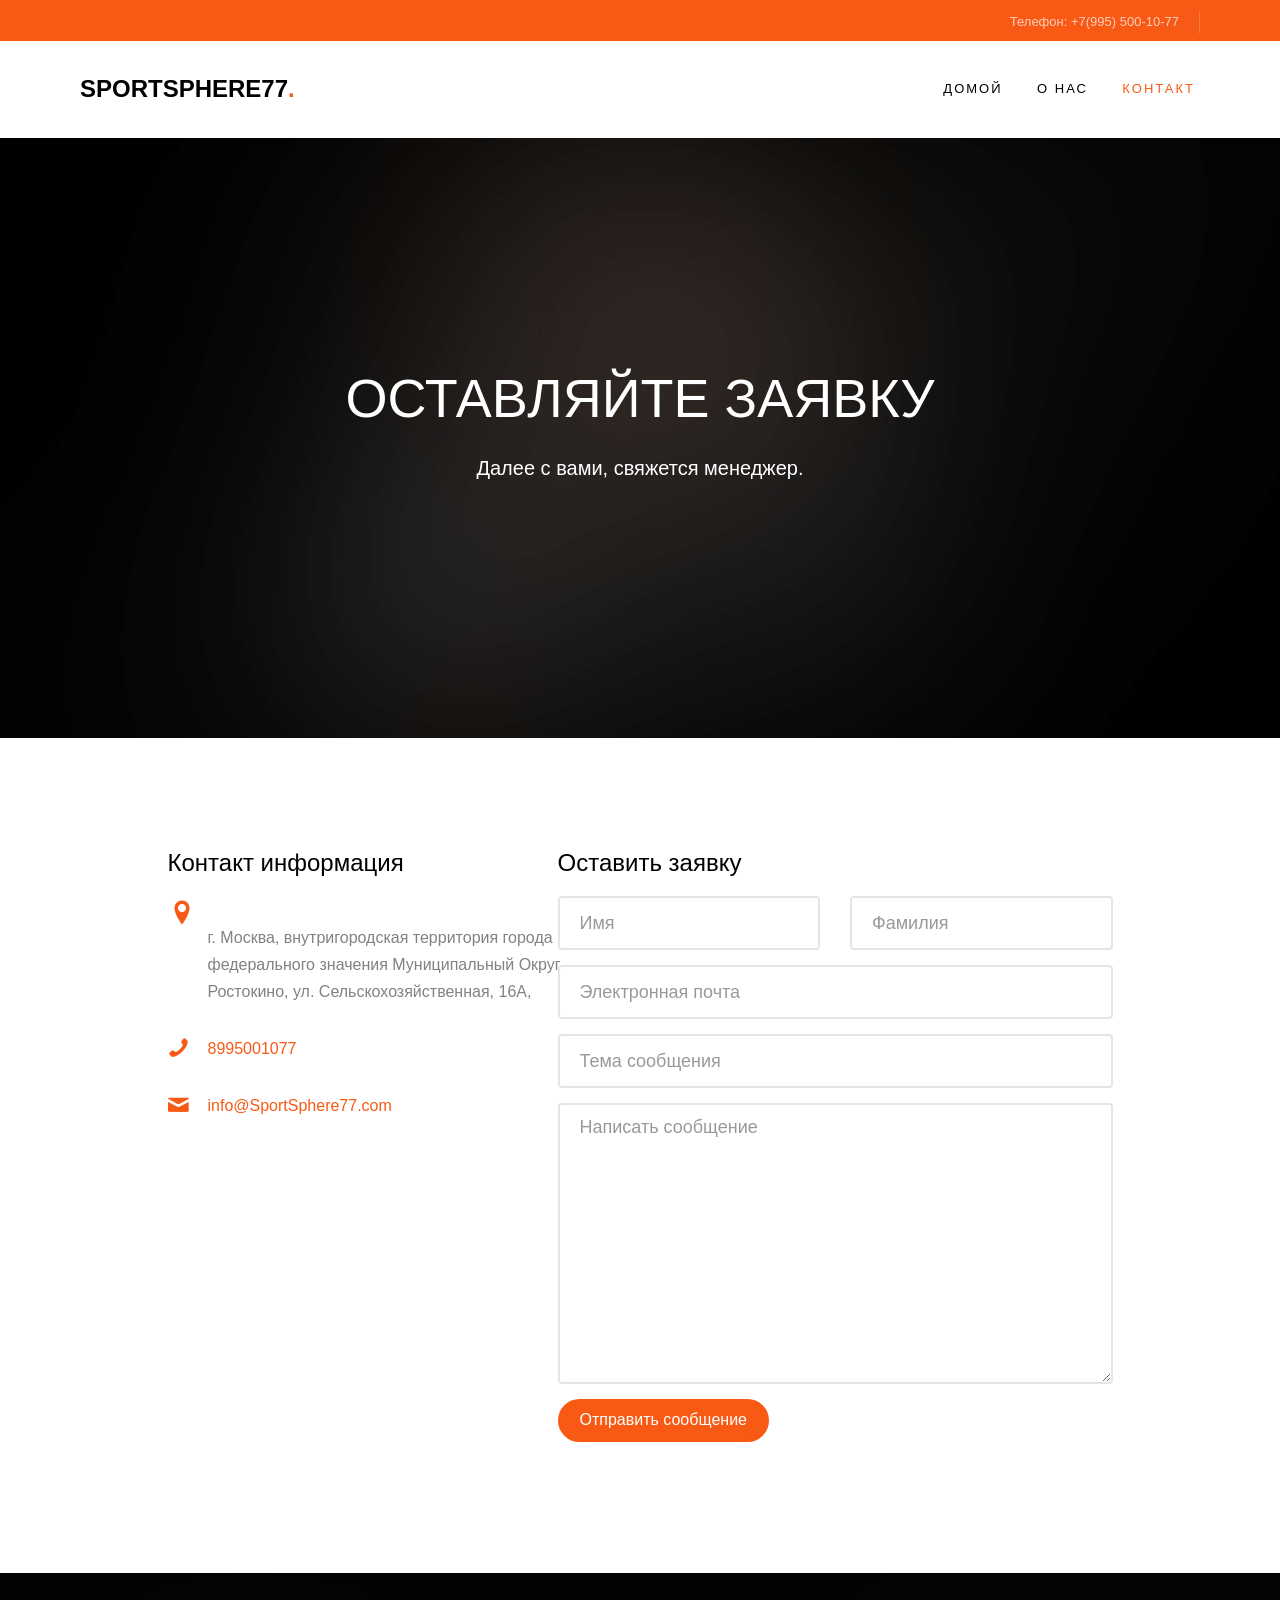
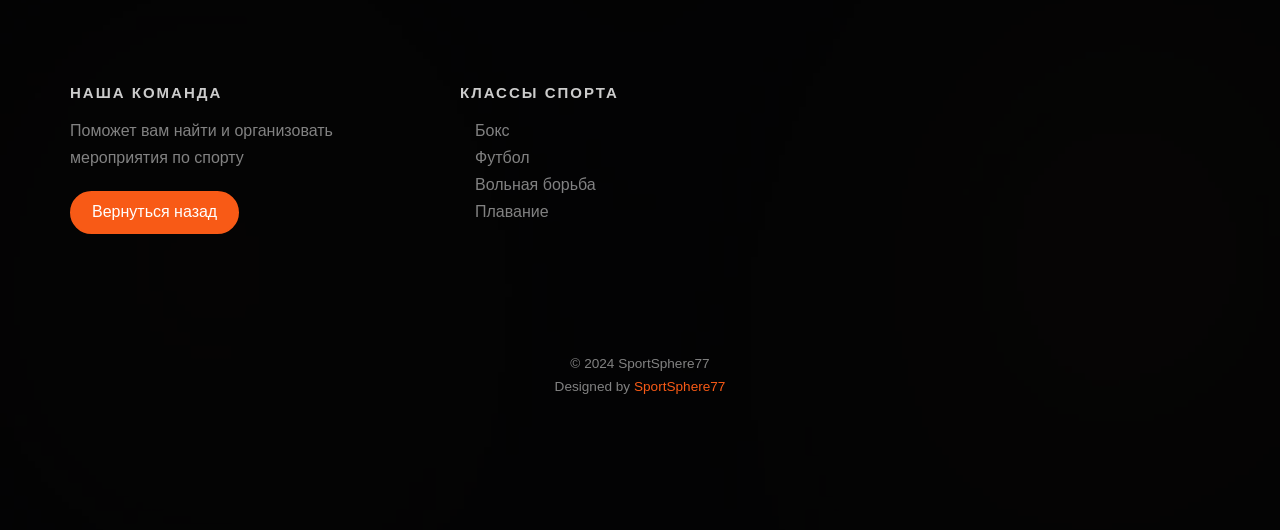
<file: contact.html>
<!DOCTYPE HTML>
<html>
	<head>
	<meta charset="utf-8">
	<meta http-equiv="X-UA-Compatible" content="IE=edge">
	<title>SS77 &mdash;Спортивные организаторы</title>
	<meta name="viewport" content="width=device-width, initial-scale=1">
	<meta name="description" content="Sports organizers" />
	<meta name="keywords" content="SS77" />
	<meta name="author" content="SS77" />


	<!-- Animate.css -->
	<link rel="stylesheet" href="css/animate.css">
	<!-- Icomoon Icon Fonts-->
	<link rel="stylesheet" href="css/icomoon.css">
	<!-- Bootstrap  -->
	<link rel="stylesheet" href="css/bootstrap.css">

	<!-- Magnific Popup -->
	<link rel="stylesheet" href="css/magnific-popup.css">

	<!-- Owl Carousel  -->
	<link rel="stylesheet" href="css/owl.carousel.min.css">
	<link rel="stylesheet" href="css/owl.theme.default.min.css">

	<!-- Theme style  -->
	<link rel="stylesheet" href="css/style.css">

	<!-- Modernizr JS -->
	<script src="js/modernizr-2.6.2.min.js"></script>

	</head>
	<body>
		
	<div class="fh5co-loader"></div>
	
	<div id="page">
	<nav class="fh5co-nav" role="navigation">
		<div class="top">
			<div class="container">
				<div class="row">
					<div class="col-xs-12 text-right">
						<p class="num">Телефон: +7(995) 500-10-77</p>
					</div>
				</div>
			</div>
		</div>
		<div class="top-menu">
			<div class="container">
				<div class="row">
					<div class="col-xs-2">
						<div id="fh5co-logo"><a href="index.html">SportSphere77<span>.</span></a></div>
					</div>
					<div class="col-xs-10 text-right menu-1">
						<ul>
							<li><a href="index.html">Домой</a></li>
							<li><a href="about.html">О нас</a></li>
							<li class="has-dropdown">

							</li>
							<li class="active"><a href="contact.html">Контакт</a></li>
						</ul>
					</div>
				</div>
				
			</div>
		</div>
	</nav>

	<header id="fh5co-header" class="fh5co-cover fh5co-cover-sm" role="banner" style="background-image:url(images/img_bg_2.jpg);" data-stellar-background-ratio="0.5">
		<div class="overlay"></div>
		<div class="container">
			<div class="row">
				<div class="col-md-8 col-md-offset-2 text-center">
					<div class="display-t">
						<div class="display-tc animate-box" data-animate-effect="fadeIn">
							<h1>Оставляйте заявку </h1>
							<h2> Далее с вами, свяжется менеджер.</h2>
						</div>
					</div>
				</div>
			</div>
		</div>
	</header>

	<div id="fh5co-contact">
		<div class="container">
			<div class="row">
				<div class="col-md-5 col-md-push-1 animate-box">
					
					<div class="fh5co-contact-info">
						<h3>Контакт информация</h3>
						<ul>
							<li class="address"><br> г. Москва, внутригородская территория города федерального значения Муниципальный Округ Ростокино, ул. Сельскохозяйственная, 16А,</li>
							<li class="phone"><a href="tel://89955001077">8995001077</a></li>
							<li class="email"><a href="mailto:info@SportSphere77.com">info@SportSphere77.com</a></li>
						</ul>
					</div>

				</div>
				<div class="col-md-6 animate-box">
					<h3>Оставить заявку</h3>
					<form action="#">
						<div class="row form-group">
							<div class="col-md-6">
								<!-- <label for="fname">First Name</label> -->
								<input type="text" id="fname" class="form-control" placeholder="Имя">
							</div>
							<div class="col-md-6">
								<!-- <label for="lname">Last Name</label> -->
								<input type="text" id="lname" class="form-control" placeholder="Фамилия">
							</div>
						</div>

						<div class="row form-group">
							<div class="col-md-12">
								<!-- <label for="email">Email</label> -->
								<input type="text" id="email" class="form-control" placeholder="Электронная почта">
							</div>
						</div>

						<div class="row form-group">
							<div class="col-md-12">
								<!-- <label for="subject">Subject</label> -->
								<input type="text" id="subject" class="form-control" placeholder="Тема сообщения">
							</div>
						</div>

						<div class="row form-group">
							<div class="col-md-12">
								<!-- <label for="message">Message</label> -->
								<textarea name="message" id="message" cols="30" rows="10" class="form-control" placeholder="Написать сообщение"></textarea>
							</div>
						</div>
						<div class="form-group">
							<input type="submit" value="Отправить сообщение" class="btn btn-primary">
						</div>

					</form>		
				</div>
			</div>
			
		</div>
	</div>


	<footer id="fh5co-footer" class="fh5co-bg" style="background-image: url(images/img_bg_1.jpg);" role="contentinfo">
		<div class="overlay"></div>
		<div class="container">
			<div class="row row-pb-md">
				<div class="col-md-4 fh5co-widget">
					<h3>Наша команда</h3>
					<p>Поможет вам найти и организовать мероприятия по спорту</p>
					<p><a class="btn btn-primary" href="#">Вернуться назад</a></p>
				</div>
				<div class="col-md-8">
					<h3>Классы спорта</h3>
					<div class="col-md-4 col-sm-4 col-xs-6">
						<ul class="fh5co-footer-links">
							<li><a href="#">Бокс</a></li>
							<li><a href="#">Футбол</a></li>
							<li><a href="#">Вольная борьба</a></li>
							<li><a href="#">Плавание</a></li>
						</ul>
					</div>
				</div>
			</div>

			<div class="row copyright">
				<div class="col-md-12 text-center">
					<p>
						<small class="block">&copy; 2024 SportSphere77</small> 
						<small class="block">Designed by <a>SportSphere77</a></small>
					</p>

				</div>
			</div>

		</div>
	</footer>
	</div>

	<div class="gototop js-top">
		<a href="#" class="js-gotop"><i class="icon-arrow-up"></i></a>
	</div>
	
	<!-- jQuery -->
	<script src="js/jquery.min.js"></script>
	<!-- jQuery Easing -->
	<script src="js/jquery.easing.1.3.js"></script>
	<!-- Bootstrap -->
	<script src="js/bootstrap.min.js"></script>
	<!-- Waypoints -->
	<script src="js/jquery.waypoints.min.js"></script>
	<!-- Stellar Parallax -->
	<script src="js/jquery.stellar.min.js"></script>
	<!-- Carousel -->
	<script src="js/owl.carousel.min.js"></script>
	<!-- countTo -->
	<script src="js/jquery.countTo.js"></script>
	<!-- Magnific Popup -->
	<script src="js/jquery.magnific-popup.min.js"></script>
	<script src="js/magnific-popup-options.js"></script>
	<!-- Main -->
	<script src="js/main.js"></script>

	</body>
</html>
</file>
<file: css/icomoon.css>
@font-face {
  font-family: 'icomoon';
  src:  url('../fonts/icomoon/icomoon.eot?6iuir');
  src:  url('../fonts/icomoon/icomoon.eot?6iuir#iefix') format('embedded-opentype'),
    url('../fonts/icomoon/icomoon.ttf?6iuir') format('truetype'),
    url('../fonts/icomoon/icomoon.woff?6iuir') format('woff'),
    url('../fonts/icomoon/icomoon.svg?6iuir#icomoon') format('svg');
  font-weight: normal;
  font-style: normal;
}

[class^="icon-"], [class*=" icon-"] {
  /* use !important to prevent issues with browser extensions that change fonts */
  font-family: 'icomoon' !important;
  speak: none;
  font-style: normal;
  font-weight: normal;
  font-variant: normal;
  text-transform: none;
  line-height: 1;

  /* Better Font Rendering =========== */
  -webkit-font-smoothing: antialiased;
  -moz-osx-font-smoothing: grayscale;
}

.icon-eye:before {
  content: "\e000";
}
.icon-paper-clip:before {
  content: "\e001";
}
.icon-mail:before {
  content: "\e002";
}
.icon-toggle:before {
  content: "\e003";
}
.icon-layout:before {
  content: "\e004";
}
.icon-link:before {
  content: "\e005";
}
.icon-bell:before {
  content: "\e006";
}
.icon-lock:before {
  content: "\e007";
}
.icon-unlock:before {
  content: "\e008";
}
.icon-ribbon:before {
  content: "\e009";
}
.icon-image:before {
  content: "\e010";
}
.icon-signal:before {
  content: "\e011";
}
.icon-target:before {
  content: "\e012";
}
.icon-clipboard:before {
  content: "\e013";
}
.icon-clock:before {
  content: "\e014";
}
.icon-watch:before {
  content: "\e015";
}
.icon-air-play:before {
  content: "\e016";
}
.icon-camera:before {
  content: "\e017";
}
.icon-video:before {
  content: "\e018";
}
.icon-disc:before {
  content: "\e019";
}
.icon-printer:before {
  content: "\e020";
}
.icon-monitor:before {
  content: "\e021";
}
.icon-server:before {
  content: "\e022";
}
.icon-cog:before {
  content: "\e023";
}
.icon-heart:before {
  content: "\e024";
}
.icon-paragraph:before {
  content: "\e025";
}
.icon-align-justify:before {
  content: "\e026";
}
.icon-align-left:before {
  content: "\e027";
}
.icon-align-center:before {
  content: "\e028";
}
.icon-align-right:before {
  content: "\e029";
}
.icon-book:before {
  content: "\e030";
}
.icon-layers:before {
  content: "\e031";
}
.icon-stack:before {
  content: "\e032";
}
.icon-stack-2:before {
  content: "\e033";
}
.icon-paper:before {
  content: "\e034";
}
.icon-paper-stack:before {
  content: "\e035";
}
.icon-search:before {
  content: "\e036";
}
.icon-zoom-in:before {
  content: "\e037";
}
.icon-zoom-out:before {
  content: "\e038";
}
.icon-reply:before {
  content: "\e039";
}
.icon-circle-plus:before {
  content: "\e040";
}
.icon-circle-minus:before {
  content: "\e041";
}
.icon-circle-check:before {
  content: "\e042";
}
.icon-circle-cross:before {
  content: "\e043";
}
.icon-square-plus:before {
  content: "\e044";
}
.icon-square-minus:before {
  content: "\e045";
}
.icon-square-check:before {
  content: "\e046";
}
.icon-square-cross:before {
  content: "\e047";
}
.icon-microphone:before {
  content: "\e048";
}
.icon-record:before {
  content: "\e049";
}
.icon-skip-back:before {
  content: "\e050";
}
.icon-rewind:before {
  content: "\e051";
}
.icon-play:before {
  content: "\e052";
}
.icon-pause:before {
  content: "\e053";
}
.icon-stop:before {
  content: "\e054";
}
.icon-fast-forward:before {
  content: "\e055";
}
.icon-skip-forward:before {
  content: "\e056";
}
.icon-shuffle:before {
  content: "\e057";
}
.icon-repeat:before {
  content: "\e058";
}
.icon-folder:before {
  content: "\e059";
}
.icon-umbrella:before {
  content: "\e060";
}
.icon-moon:before {
  content: "\e061";
}
.icon-thermometer:before {
  content: "\e062";
}
.icon-drop:before {
  content: "\e063";
}
.icon-sun:before {
  content: "\e064";
}
.icon-cloud:before {
  content: "\e065";
}
.icon-cloud-upload:before {
  content: "\e066";
}
.icon-cloud-download:before {
  content: "\e067";
}
.icon-upload:before {
  content: "\e068";
}
.icon-download:before {
  content: "\e069";
}
.icon-location:before {
  content: "\e070";
}
.icon-location-2:before {
  content: "\e071";
}
.icon-map:before {
  content: "\e072";
}
.icon-battery:before {
  content: "\e073";
}
.icon-head:before {
  content: "\e074";
}
.icon-briefcase:before {
  content: "\e075";
}
.icon-speech-bubble:before {
  content: "\e076";
}
.icon-anchor:before {
  content: "\e077";
}
.icon-globe:before {
  content: "\e078";
}
.icon-box:before {
  content: "\e079";
}
.icon-reload:before {
  content: "\e080";
}
.icon-share:before {
  content: "\e081";
}
.icon-marquee:before {
  content: "\e082";
}
.icon-marquee-plus:before {
  content: "\e083";
}
.icon-marquee-minus:before {
  content: "\e084";
}
.icon-tag:before {
  content: "\e085";
}
.icon-power:before {
  content: "\e086";
}
.icon-command:before {
  content: "\e087";
}
.icon-alt:before {
  content: "\e088";
}
.icon-esc:before {
  content: "\e089";
}
.icon-bar-graph:before {
  content: "\e090";
}
.icon-bar-graph-2:before {
  content: "\e091";
}
.icon-pie-graph:before {
  content: "\e092";
}
.icon-star:before {
  content: "\e093";
}
.icon-arrow-left:before {
  content: "\e094";
}
.icon-arrow-right:before {
  content: "\e095";
}
.icon-arrow-up:before {
  content: "\e096";
}
.icon-arrow-down:before {
  content: "\e097";
}
.icon-volume:before {
  content: "\e098";
}
.icon-mute:before {
  content: "\e099";
}
.icon-content-right:before {
  content: "\e100";
}
.icon-content-left:before {
  content: "\e101";
}
.icon-grid:before {
  content: "\e102";
}
.icon-grid-2:before {
  content: "\e103";
}
.icon-columns:before {
  content: "\e104";
}
.icon-loader:before {
  content: "\e105";
}
.icon-bag:before {
  content: "\e106";
}
.icon-ban:before {
  content: "\e107";
}
.icon-flag:before {
  content: "\e108";
}
.icon-trash:before {
  content: "\e109";
}
.icon-expand:before {
  content: "\e110";
}
.icon-contract:before {
  content: "\e111";
}
.icon-maximize:before {
  content: "\e112";
}
.icon-minimize:before {
  content: "\e113";
}
.icon-plus:before {
  content: "\e114";
}
.icon-minus:before {
  content: "\e115";
}
.icon-check:before {
  content: "\e116";
}
.icon-cross:before {
  content: "\e117";
}
.icon-move:before {
  content: "\e118";
}
.icon-delete:before {
  content: "\e119";
}
.icon-menu:before {
  content: "\e120";
}
.icon-archive:before {
  content: "\e121";
}
.icon-inbox:before {
  content: "\e122";
}
.icon-outbox:before {
  content: "\e123";
}
.icon-file:before {
  content: "\e124";
}
.icon-file-add:before {
  content: "\e125";
}
.icon-file-subtract:before {
  content: "\e126";
}
.icon-help:before {
  content: "\e127";
}
.icon-open:before {
  content: "\e128";
}
.icon-ellipsis:before {
  content: "\e129";
}
.icon-add-to-list:before {
  content: "\e900";
}
.icon-classic-computer:before {
  content: "\e901";
}
.icon-controller-fast-backward:before {
  content: "\e902";
}
.icon-creative-commons-attribution:before {
  content: "\e903";
}
.icon-creative-commons-noderivs:before {
  content: "\e904";
}
.icon-creative-commons-noncommercial-eu:before {
  content: "\e905";
}
.icon-creative-commons-noncommercial-us:before {
  content: "\e906";
}
.icon-creative-commons-public-domain:before {
  content: "\e907";
}
.icon-creative-commons-remix:before {
  content: "\e908";
}
.icon-creative-commons-share:before {
  content: "\e909";
}
.icon-creative-commons-sharealike:before {
  content: "\e90a";
}
.icon-creative-commons:before {
  content: "\e90b";
}
.icon-document-landscape:before {
  content: "\e90c";
}
.icon-remove-user:before {
  content: "\e90d";
}
.icon-warning:before {
  content: "\e90e";
}
.icon-arrow-bold-down:before {
  content: "\e90f";
}
.icon-arrow-bold-left:before {
  content: "\e910";
}
.icon-arrow-bold-right:before {
  content: "\e911";
}
.icon-arrow-bold-up:before {
  content: "\e912";
}
.icon-arrow-down2:before {
  content: "\e913";
}
.icon-arrow-left2:before {
  content: "\e914";
}
.icon-arrow-long-down:before {
  content: "\e915";
}
.icon-arrow-long-left:before {
  content: "\e916";
}
.icon-arrow-long-right:before {
  content: "\e917";
}
.icon-arrow-long-up:before {
  content: "\e918";
}
.icon-arrow-right2:before {
  content: "\e919";
}
.icon-arrow-up2:before {
  content: "\e91a";
}
.icon-arrow-with-circle-down:before {
  content: "\e91b";
}
.icon-arrow-with-circle-left:before {
  content: "\e91c";
}
.icon-arrow-with-circle-right:before {
  content: "\e91d";
}
.icon-arrow-with-circle-up:before {
  content: "\e91e";
}
.icon-bookmark:before {
  content: "\e91f";
}
.icon-bookmarks:before {
  content: "\e920";
}
.icon-chevron-down:before {
  content: "\e921";
}
.icon-chevron-left:before {
  content: "\e922";
}
.icon-chevron-right:before {
  content: "\e923";
}
.icon-chevron-small-down:before {
  content: "\e924";
}
.icon-chevron-small-left:before {
  content: "\e925";
}
.icon-chevron-small-right:before {
  content: "\e926";
}
.icon-chevron-small-up:before {
  content: "\e927";
}
.icon-chevron-thin-down:before {
  content: "\e928";
}
.icon-chevron-thin-left:before {
  content: "\e929";
}
.icon-chevron-thin-right:before {
  content: "\e92a";
}
.icon-chevron-thin-up:before {
  content: "\e92b";
}
.icon-chevron-up:before {
  content: "\e92c";
}
.icon-chevron-with-circle-down:before {
  content: "\e92d";
}
.icon-chevron-with-circle-left:before {
  content: "\e92e";
}
.icon-chevron-with-circle-right:before {
  content: "\e92f";
}
.icon-chevron-with-circle-up:before {
  content: "\e930";
}
.icon-cloud2:before {
  content: "\e931";
}
.icon-controller-fast-forward:before {
  content: "\e932";
}
.icon-controller-jump-to-start:before {
  content: "\e933";
}
.icon-controller-next:before {
  content: "\e934";
}
.icon-controller-paus:before {
  content: "\e935";
}
.icon-controller-play:before {
  content: "\e936";
}
.icon-controller-record:before {
  content: "\e937";
}
.icon-controller-stop:before {
  content: "\e938";
}
.icon-controller-volume:before {
  content: "\e939";
}
.icon-dot-single:before {
  content: "\e93a";
}
.icon-dots-three-horizontal:before {
  content: "\e93b";
}
.icon-dots-three-vertical:before {
  content: "\e93c";
}
.icon-dots-two-horizontal:before {
  content: "\e93d";
}
.icon-dots-two-vertical:before {
  content: "\e93e";
}
.icon-download2:before {
  content: "\e93f";
}
.icon-emoji-flirt:before {
  content: "\e940";
}
.icon-flow-branch:before {
  content: "\e941";
}
.icon-flow-cascade:before {
  content: "\e942";
}
.icon-flow-line:before {
  content: "\e943";
}
.icon-flow-parallel:before {
  content: "\e944";
}
.icon-flow-tree:before {
  content: "\e945";
}
.icon-install:before {
  content: "\e946";
}
.icon-layers2:before {
  content: "\e947";
}
.icon-open-book:before {
  content: "\e948";
}
.icon-resize-100:before {
  content: "\e949";
}
.icon-resize-full-screen:before {
  content: "\e94a";
}
.icon-save:before {
  content: "\e94b";
}
.icon-select-arrows:before {
  content: "\e94c";
}
.icon-sound-mute:before {
  content: "\e94d";
}
.icon-sound:before {
  content: "\e94e";
}
.icon-trash2:before {
  content: "\e94f";
}
.icon-triangle-down:before {
  content: "\e950";
}
.icon-triangle-left:before {
  content: "\e951";
}
.icon-triangle-right:before {
  content: "\e952";
}
.icon-triangle-up:before {
  content: "\e953";
}
.icon-uninstall:before {
  content: "\e954";
}
.icon-upload-to-cloud:before {
  content: "\e955";
}
.icon-upload2:before {
  content: "\e956";
}
.icon-add-user:before {
  content: "\e957";
}
.icon-address:before {
  content: "\e958";
}
.icon-adjust:before {
  content: "\e959";
}
.icon-air:before {
  content: "\e95a";
}
.icon-aircraft-landing:before {
  content: "\e95b";
}
.icon-aircraft-take-off:before {
  content: "\e95c";
}
.icon-aircraft:before {
  content: "\e95d";
}
.icon-align-bottom:before {
  content: "\e95e";
}
.icon-align-horizontal-middle:before {
  content: "\e95f";
}
.icon-align-left2:before {
  content: "\e960";
}
.icon-align-right2:before {
  content: "\e961";
}
.icon-align-top:before {
  content: "\e962";
}
.icon-align-vertical-middle:before {
  content: "\e963";
}
.icon-archive2:before {
  content: "\e964";
}
.icon-area-graph:before {
  content: "\e965";
}
.icon-attachment:before {
  content: "\e966";
}
.icon-awareness-ribbon:before {
  content: "\e967";
}
.icon-back-in-time:before {
  content: "\e968";
}
.icon-back:before {
  content: "\e969";
}
.icon-bar-graph2:before {
  content: "\e96a";
}
.icon-battery2:before {
  content: "\e96b";
}
.icon-beamed-note:before {
  content: "\e96c";
}
.icon-bell2:before {
  content: "\e96d";
}
.icon-blackboard:before {
  content: "\e96e";
}
.icon-block:before {
  content: "\e96f";
}
.icon-book2:before {
  content: "\e970";
}
.icon-bowl:before {
  content: "\e971";
}
.icon-box2:before {
  content: "\e972";
}
.icon-briefcase2:before {
  content: "\e973";
}
.icon-browser:before {
  content: "\e974";
}
.icon-brush:before {
  content: "\e975";
}
.icon-bucket:before {
  content: "\e976";
}
.icon-cake:before {
  content: "\e977";
}
.icon-calculator:before {
  content: "\e978";
}
.icon-calendar:before {
  content: "\e979";
}
.icon-camera2:before {
  content: "\e97a";
}
.icon-ccw:before {
  content: "\e97b";
}
.icon-chat:before {
  content: "\e97c";
}
.icon-check2:before {
  content: "\e97d";
}
.icon-circle-with-cross:before {
  content: "\e97e";
}
.icon-circle-with-minus:before {
  content: "\e97f";
}
.icon-circle-with-plus:before {
  content: "\e980";
}
.icon-circle:before {
  content: "\e981";
}
.icon-circular-graph:before {
  content: "\e982";
}
.icon-clapperboard:before {
  content: "\e983";
}
.icon-clipboard2:before {
  content: "\e984";
}
.icon-clock2:before {
  content: "\e985";
}
.icon-code:before {
  content: "\e986";
}
.icon-cog2:before {
  content: "\e987";
}
.icon-colours:before {
  content: "\e988";
}
.icon-compass:before {
  content: "\e989";
}
.icon-copy:before {
  content: "\e98a";
}
.icon-credit-card:before {
  content: "\e98b";
}
.icon-credit:before {
  content: "\e98c";
}
.icon-cross2:before {
  content: "\e98d";
}
.icon-cup:before {
  content: "\e98e";
}
.icon-cw:before {
  content: "\e98f";
}
.icon-cycle:before {
  content: "\e990";
}
.icon-database:before {
  content: "\e991";
}
.icon-dial-pad:before {
  content: "\e992";
}
.icon-direction:before {
  content: "\e993";
}
.icon-document:before {
  content: "\e994";
}
.icon-documents:before {
  content: "\e995";
}
.icon-drink:before {
  content: "\e996";
}
.icon-drive:before {
  content: "\e997";
}
.icon-drop2:before {
  content: "\e998";
}
.icon-edit:before {
  content: "\e999";
}
.icon-email:before {
  content: "\e99a";
}
.icon-emoji-happy:before {
  content: "\e99b";
}
.icon-emoji-neutral:before {
  content: "\e99c";
}
.icon-emoji-sad:before {
  content: "\e99d";
}
.icon-erase:before {
  content: "\e99e";
}
.icon-eraser:before {
  content: "\e99f";
}
.icon-export:before {
  content: "\e9a0";
}
.icon-eye2:before {
  content: "\e9a1";
}
.icon-feather:before {
  content: "\e9a2";
}
.icon-flag2:before {
  content: "\e9a3";
}
.icon-flash:before {
  content: "\e9a4";
}
.icon-flashlight:before {
  content: "\e9a5";
}
.icon-flat-brush:before {
  content: "\e9a6";
}
.icon-folder-images:before {
  content: "\e9a7";
}
.icon-folder-music:before {
  content: "\e9a8";
}
.icon-folder-video:before {
  content: "\e9a9";
}
.icon-folder2:before {
  content: "\e9aa";
}
.icon-forward:before {
  content: "\e9ab";
}
.icon-funnel:before {
  content: "\e9ac";
}
.icon-game-controller:before {
  content: "\e9ad";
}
.icon-gauge:before {
  content: "\e9ae";
}
.icon-globe2:before {
  content: "\e9af";
}
.icon-graduation-cap:before {
  content: "\e9b0";
}
.icon-grid2:before {
  content: "\e9b1";
}
.icon-hair-cross:before {
  content: "\e9b2";
}
.icon-hand:before {
  content: "\e9b3";
}
.icon-heart-outlined:before {
  content: "\e9b4";
}
.icon-heart2:before {
  content: "\e9b5";
}
.icon-help-with-circle:before {
  content: "\e9b6";
}
.icon-help2:before {
  content: "\e9b7";
}
.icon-home:before {
  content: "\e9b8";
}
.icon-hour-glass:before {
  content: "\e9b9";
}
.icon-image-inverted:before {
  content: "\e9ba";
}
.icon-image2:before {
  content: "\e9bb";
}
.icon-images:before {
  content: "\e9bc";
}
.icon-inbox2:before {
  content: "\e9bd";
}
.icon-infinity:before {
  content: "\e9be";
}
.icon-info-with-circle:before {
  content: "\e9bf";
}
.icon-info:before {
  content: "\e9c0";
}
.icon-key:before {
  content: "\e9c1";
}
.icon-keyboard:before {
  content: "\e9c2";
}
.icon-lab-flask:before {
  content: "\e9c3";
}
.icon-landline:before {
  content: "\e9c4";
}
.icon-language:before {
  content: "\e9c5";
}
.icon-laptop:before {
  content: "\e9c6";
}
.icon-leaf:before {
  content: "\e9c7";
}
.icon-level-down:before {
  content: "\e9c8";
}
.icon-level-up:before {
  content: "\e9c9";
}
.icon-lifebuoy:before {
  content: "\e9ca";
}
.icon-light-bulb:before {
  content: "\e9cb";
}
.icon-light-down:before {
  content: "\e9cc";
}
.icon-light-up:before {
  content: "\e9cd";
}
.icon-line-graph:before {
  content: "\e9ce";
}
.icon-link2:before {
  content: "\e9cf";
}
.icon-list:before {
  content: "\e9d0";
}
.icon-location-pin:before {
  content: "\e9d1";
}
.icon-location2:before {
  content: "\e9d2";
}
.icon-lock-open:before {
  content: "\e9d3";
}
.icon-lock2:before {
  content: "\e9d4";
}
.icon-log-out:before {
  content: "\e9d5";
}
.icon-login:before {
  content: "\e9d6";
}
.icon-loop:before {
  content: "\e9d7";
}
.icon-magnet:before {
  content: "\e9d8";
}
.icon-magnifying-glass:before {
  content: "\e9d9";
}
.icon-mail2:before {
  content: "\e9da";
}
.icon-man:before {
  content: "\e9db";
}
.icon-map2:before {
  content: "\e9dc";
}
.icon-mask:before {
  content: "\e9dd";
}
.icon-medal:before {
  content: "\e9de";
}
.icon-megaphone:before {
  content: "\e9df";
}
.icon-menu2:before {
  content: "\e9e0";
}
.icon-message:before {
  content: "\e9e1";
}
.icon-mic:before {
  content: "\e9e2";
}
.icon-minus2:before {
  content: "\e9e3";
}
.icon-mobile:before {
  content: "\e9e4";
}
.icon-modern-mic:before {
  content: "\e9e5";
}
.icon-moon2:before {
  content: "\e9e6";
}
.icon-mouse:before {
  content: "\e9e7";
}
.icon-music:before {
  content: "\e9e8";
}
.icon-network:before {
  content: "\e9e9";
}
.icon-new-message:before {
  content: "\e9ea";
}
.icon-new:before {
  content: "\e9eb";
}
.icon-news:before {
  content: "\e9ec";
}
.icon-note:before {
  content: "\e9ed";
}
.icon-notification:before {
  content: "\e9ee";
}
.icon-old-mobile:before {
  content: "\e9ef";
}
.icon-old-phone:before {
  content: "\e9f0";
}
.icon-palette:before {
  content: "\e9f1";
}
.icon-paper-plane:before {
  content: "\e9f2";
}
.icon-pencil:before {
  content: "\e9f3";
}
.icon-phone:before {
  content: "\e9f4";
}
.icon-pie-chart:before {
  content: "\e9f5";
}
.icon-pin:before {
  content: "\e9f6";
}
.icon-plus2:before {
  content: "\e9f7";
}
.icon-popup:before {
  content: "\e9f8";
}
.icon-power-plug:before {
  content: "\e9f9";
}
.icon-price-ribbon:before {
  content: "\e9fa";
}
.icon-price-tag:before {
  content: "\e9fb";
}
.icon-print:before {
  content: "\e9fc";
}
.icon-progress-empty:before {
  content: "\e9fd";
}
.icon-progress-full:before {
  content: "\e9fe";
}
.icon-progress-one:before {
  content: "\e9ff";
}
.icon-progress-two:before {
  content: "\ea00";
}
.icon-publish:before {
  content: "\ea01";
}
.icon-quote:before {
  content: "\ea02";
}
.icon-radio:before {
  content: "\ea03";
}
.icon-reply-all:before {
  content: "\ea04";
}
.icon-reply2:before {
  content: "\ea05";
}
.icon-retweet:before {
  content: "\ea06";
}
.icon-rocket:before {
  content: "\ea07";
}
.icon-round-brush:before {
  content: "\ea08";
}
.icon-rss:before {
  content: "\ea09";
}
.icon-ruler:before {
  content: "\ea0a";
}
.icon-scissors:before {
  content: "\ea0b";
}
.icon-share-alternitive:before {
  content: "\ea0c";
}
.icon-share2:before {
  content: "\ea0d";
}
.icon-shareable:before {
  content: "\ea0e";
}
.icon-shield:before {
  content: "\ea0f";
}
.icon-shop:before {
  content: "\ea10";
}
.icon-shopping-bag:before {
  content: "\ea11";
}
.icon-shopping-basket:before {
  content: "\ea12";
}
.icon-shopping-cart:before {
  content: "\ea13";
}
.icon-shuffle2:before {
  content: "\ea14";
}
.icon-signal2:before {
  content: "\ea15";
}
.icon-sound-mix:before {
  content: "\ea16";
}
.icon-sports-club:before {
  content: "\ea17";
}
.icon-spreadsheet:before {
  content: "\ea18";
}
.icon-squared-cross:before {
  content: "\ea19";
}
.icon-squared-minus:before {
  content: "\ea1a";
}
.icon-squared-plus:before {
  content: "\ea1b";
}
.icon-star-outlined:before {
  content: "\ea1c";
}
.icon-star2:before {
  content: "\ea1d";
}
.icon-stopwatch:before {
  content: "\ea1e";
}
.icon-suitcase:before {
  content: "\ea1f";
}
.icon-swap:before {
  content: "\ea20";
}
.icon-sweden:before {
  content: "\ea21";
}
.icon-switch:before {
  content: "\ea22";
}
.icon-tablet:before {
  content: "\ea23";
}
.icon-tag2:before {
  content: "\ea24";
}
.icon-text-document-inverted:before {
  content: "\ea25";
}
.icon-text-document:before {
  content: "\ea26";
}
.icon-text:before {
  content: "\ea27";
}
.icon-thermometer2:before {
  content: "\ea28";
}
.icon-thumbs-down:before {
  content: "\ea29";
}
.icon-thumbs-up:before {
  content: "\ea2a";
}
.icon-thunder-cloud:before {
  content: "\ea2b";
}
.icon-ticket:before {
  content: "\ea2c";
}
.icon-time-slot:before {
  content: "\ea2d";
}
.icon-tools:before {
  content: "\ea2e";
}
.icon-traffic-cone:before {
  content: "\ea2f";
}
.icon-tree:before {
  content: "\ea30";
}
.icon-trophy:before {
  content: "\ea31";
}
.icon-tv:before {
  content: "\ea32";
}
.icon-typing:before {
  content: "\ea33";
}
.icon-unread:before {
  content: "\ea34";
}
.icon-untag:before {
  content: "\ea35";
}
.icon-user:before {
  content: "\ea36";
}
.icon-users:before {
  content: "\ea37";
}
.icon-v-card:before {
  content: "\ea38";
}
.icon-video2:before {
  content: "\ea39";
}
.icon-vinyl:before {
  content: "\ea3a";
}
.icon-voicemail:before {
  content: "\ea3b";
}
.icon-wallet:before {
  content: "\ea3c";
}
.icon-water:before {
  content: "\ea3d";
}
.icon-px-with-circle:before {
  content: "\ea3e";
}
.icon-px:before {
  content: "\ea3f";
}
.icon-basecamp:before {
  content: "\ea40";
}
.icon-behance:before {
  content: "\ea41";
}
.icon-creative-cloud:before {
  content: "\ea42";
}
.icon-dropbox:before {
  content: "\ea43";
}
.icon-evernote:before {
  content: "\ea44";
}
.icon-flattr:before {
  content: "\ea45";
}
.icon-foursquare:before {
  content: "\ea46";
}
.icon-google-drive:before {
  content: "\ea47";
}
.icon-google-hangouts:before {
  content: "\ea48";
}
.icon-grooveshark:before {
  content: "\ea49";
}
.icon-icloud:before {
  content: "\ea4a";
}
.icon-mixi:before {
  content: "\ea4b";
}
.icon-onedrive:before {
  content: "\ea4c";
}
.icon-paypal:before {
  content: "\ea4d";
}
.icon-picasa:before {
  content: "\ea4e";
}
.icon-qq:before {
  content: "\ea4f";
}
.icon-rdio-with-circle:before {
  content: "\ea50";
}
.icon-renren:before {
  content: "\ea51";
}
.icon-scribd:before {
  content: "\ea52";
}
.icon-sina-weibo:before {
  content: "\ea53";
}
.icon-skype-with-circle:before {
  content: "\ea54";
}
.icon-skype:before {
  content: "\ea55";
}
.icon-slideshare:before {
  content: "\ea56";
}
.icon-smashing:before {
  content: "\ea57";
}
.icon-soundcloud:before {
  content: "\ea58";
}
.icon-spotify-with-circle:before {
  content: "\ea59";
}
.icon-spotify:before {
  content: "\ea5a";
}
.icon-swarm:before {
  content: "\ea5b";
}
.icon-vine-with-circle:before {
  content: "\ea5c";
}
.icon-vine:before {
  content: "\ea5d";
}
.icon-vk-alternitive:before {
  content: "\ea5e";
}
.icon-vk-with-circle:before {
  content: "\ea5f";
}
.icon-vk:before {
  content: "\ea60";
}
.icon-xing-with-circle:before {
  content: "\ea61";
}
.icon-xing:before {
  content: "\ea62";
}
.icon-yelp:before {
  content: "\ea63";
}
.icon-dribbble-with-circle:before {
  content: "\ea64";
}
.icon-dribbble:before {
  content: "\ea65";
}
.icon-facebook-with-circle:before {
  content: "\ea66";
}
.icon-facebook:before {
  content: "\ea67";
}
.icon-flickr-with-circle:before {
  content: "\ea68";
}
.icon-flickr:before {
  content: "\ea69";
}
.icon-github-with-circle:before {
  content: "\ea6a";
}
.icon-github:before {
  content: "\ea6b";
}
.icon-google-with-circle:before {
  content: "\ea6c";
}
.icon-google:before {
  content: "\ea6d";
}
.icon-instagram-with-circle:before {
  content: "\ea6e";
}
.icon-instagram:before {
  content: "\ea6f";
}
.icon-lastfm-with-circle:before {
  content: "\ea70";
}
.icon-lastfm:before {
  content: "\ea71";
}
.icon-linkedin-with-circle:before {
  content: "\ea72";
}
.icon-linkedin:before {
  content: "\ea73";
}
.icon-pinterest-with-circle:before {
  content: "\ea74";
}
.icon-pinterest:before {
  content: "\ea75";
}
.icon-rdio:before {
  content: "\ea76";
}
.icon-stumbleupon-with-circle:before {
  content: "\ea77";
}
.icon-stumbleupon:before {
  content: "\ea78";
}
.icon-tumblr-with-circle:before {
  content: "\ea79";
}
.icon-tumblr:before {
  content: "\ea7a";
}
.icon-twitter-with-circle:before {
  content: "\ea7b";
}
.icon-twitter:before {
  content: "\ea7c";
}
.icon-vimeo-with-circle:before {
  content: "\ea7d";
}
.icon-vimeo:before {
  content: "\ea7e";
}
.icon-youtube-with-circle:before {
  content: "\ea7f";
}
.icon-youtube:before {
  content: "\ea80";
}
</file>
<file: css/style.css>
@font-face {
  font-family: 'icomoon';
  src: url("../fonts/icomoon/icomoon.eot?srf3rx");
  src: url("../fonts/icomoon/icomoon.eot?srf3rx#iefix") format("embedded-opentype"), url("../fonts/icomoon/icomoon.ttf?srf3rx") format("truetype"), url("../fonts/icomoon/icomoon.woff?srf3rx") format("woff"), url("../fonts/icomoon/icomoon.svg?srf3rx#icomoon") format("svg");
  font-weight: normal;
  font-style: normal;
}
/* =======================================================
*
* 	Template Style 
*
* ======================================================= */
body {
  font-family: "Work Sans", Arial, sans-serif;
  font-weight: 400;
  font-size: 16px;
  line-height: 1.7;
  color: #828282;
  background: #fff;
}

#page {
  position: relative;
  overflow-x: hidden;
  width: 100%;
  height: 100%;
  -webkit-transition: 0.5s;
  -o-transition: 0.5s;
  transition: 0.5s;
}
.offcanvas #page {
  overflow: hidden;
  position: absolute;
}
.offcanvas #page:after {
  -webkit-transition: 2s;
  -o-transition: 2s;
  transition: 2s;
  position: absolute;
  top: 0;
  right: 0;
  bottom: 0;
  left: 0;
  z-index: 101;
  background: rgba(0, 0, 0, 0.7);
  content: "";
}

a {
  color: #F85A16;
  -webkit-transition: 0.5s;
  -o-transition: 0.5s;
  transition: 0.5s;
}
a:hover, a:active, a:focus {
  color: #F85A16;
  outline: none;
  text-decoration: none;
}

p {
  margin-bottom: 20px;
}

h1, h2, h3, h4, h5, h6, figure {
  color: #000;
  font-family: "Work Sans", Arial, sans-serif;
  font-weight: 400;
  margin: 0 0 20px 0;
}

::-webkit-selection {
  color: #fff;
  background: #F85A16;
}

::-moz-selection {
  color: #fff;
  background: #F85A16;
}

::selection {
  color: #fff;
  background: #F85A16;
}

.fh5co-nav {
  margin: 0;
  padding: 0;
  width: 100%;
  padding: 0;
  z-index: 1001;
}
.fh5co-nav .top-menu {
  padding: 28px 0;
}
.fh5co-nav .top {
  background: #F85A16;
  padding: 7px 0;
  margin-bottom: 0;
}
.fh5co-nav .top .num, .fh5co-nav .top .fh5co-social {
  display: inline-block;
  margin: 0;
}
.fh5co-nav .top .num {
  font-size: 13px;
  padding-right: 20px;
  margin-right: 10px;
  display: -moz-inline-stack;
  display: inline-block;
  zoom: 1;
  *display: inline;
  border-right: 1px solid rgba(255, 255, 255, 0.2);
  letter-spacing: 0px;
  color: rgba(255, 255, 255, 0.7);
}
.fh5co-nav .top .fh5co-social li {
  font-size: 14px;
}
.fh5co-nav .top .fh5co-social li a {
  padding: 0 7px;
}
.fh5co-nav .top .fh5co-social li a i {
  font-size: 14px;
  color: rgba(255, 255, 255, 0.7);
}
.fh5co-nav #fh5co-logo {
  font-size: 24px;
  margin: 0;
  padding: 0;
  text-transform: uppercase;
  font-weight: bold;
  font-weight: 700;
  font-family: "Work Sans", Arial, sans-serif;
}
.fh5co-nav #fh5co-logo a span {
  color: #F85A16;
}
.fh5co-nav a {
  padding: 5px 10px;
  color: #000;
}
@media screen and (max-width: 768px) {
  .fh5co-nav .menu-1 {
    display: none;
  }
}
.fh5co-nav ul {
  padding: 0;
  margin: 5px 0 0 0;
}
.fh5co-nav ul li {
  padding: 0;
  margin: 0;
  list-style: none;
  display: inline;
}
.fh5co-nav ul li a {
  font-size: 13px;
  padding: 30px 15px;
  text-transform: uppercase;
  letter-spacing: 2px;
  -webkit-transition: 0.5s;
  -o-transition: 0.5s;
  transition: 0.5s;
}
.fh5co-nav ul li a:hover, .fh5co-nav ul li a:focus, .fh5co-nav ul li a:active {
  color: #000 !important;
}
.fh5co-nav ul li.has-dropdown {
  position: relative;
}
.fh5co-nav ul li.has-dropdown .dropdown {
  width: 140px;
  -webkit-box-shadow: 0px 14px 33px -9px rgba(0, 0, 0, 0.75);
  -moz-box-shadow: 0px 14px 33px -9px rgba(0, 0, 0, 0.75);
  box-shadow: 0px 14px 33px -9px rgba(0, 0, 0, 0.75);
  z-index: 1002;
  visibility: hidden;
  opacity: 0;
  position: absolute;
  top: 40px;
  left: 0;
  text-align: left;
  background: #F85A16;
  padding: 20px;
  -webkit-border-radius: 4px;
  -moz-border-radius: 4px;
  -ms-border-radius: 4px;
  border-radius: 4px;
  -webkit-transition: 0s;
  -o-transition: 0s;
  transition: 0s;
}
.fh5co-nav ul li.has-dropdown .dropdown:before {
  bottom: 100%;
  left: 40px;
  border: solid transparent;
  content: " ";
  height: 0;
  width: 0;
  position: absolute;
  pointer-events: none;
  border-bottom-color: #F85A16;
  border-width: 8px;
  margin-left: -8px;
}
.fh5co-nav ul li.has-dropdown .dropdown li {
  display: block;
  margin-bottom: 7px;
}
.fh5co-nav ul li.has-dropdown .dropdown li:last-child {
  margin-bottom: 0;
}
.fh5co-nav ul li.has-dropdown .dropdown li a {
  padding: 2px 0;
  display: block;
  color: #f2f2f2;
  line-height: 1.2;
  text-transform: none;
  font-size: 13px;
  letter-spacing: 0;
}
.fh5co-nav ul li.has-dropdown .dropdown li a:hover {
  color: #fff;
}
.fh5co-nav ul li.has-dropdown:hover a, .fh5co-nav ul li.has-dropdown:focus a {
  color: #fff;
}
.fh5co-nav ul li.btn-cta a {
  color: #fff;
}
.fh5co-nav ul li.btn-cta a span {
  background: #F85A16;
  padding: 4px 20px;
  display: -moz-inline-stack;
  display: inline-block;
  zoom: 1;
  *display: inline;
  -webkit-transition: 0.3s;
  -o-transition: 0.3s;
  transition: 0.3s;
  -webkit-border-radius: 100px;
  -moz-border-radius: 100px;
  -ms-border-radius: 100px;
  border-radius: 100px;
}
.fh5co-nav ul li.btn-cta a:hover span {
  -webkit-box-shadow: 0px 14px 20px -9px rgba(0, 0, 0, 0.75);
  -moz-box-shadow: 0px 14px 20px -9px rgba(0, 0, 0, 0.75);
  box-shadow: 0px 14px 20px -9px rgba(0, 0, 0, 0.75);
}
.fh5co-nav ul li.active > a {
  color: #F85A16 !important;
}

#fh5co-header,
#fh5co-counter,
.fh5co-bg {
  background-size: cover;
  background-position: center center;
  background-repeat: no-repeat;
  position: relative;
}

.fh5co-bg {
  background-size: cover;
  background-position: center center;
  position: relative;
  width: 100%;
  float: left;
}
.fh5co-bg .overlay {
  position: absolute;
  top: 0;
  left: 0;
  right: 0;
  bottom: 0;
  background: rgba(0, 0, 0, 0.5);
  -webkit-transition: 0.5s;
  -o-transition: 0.5s;
  transition: 0.5s;
}

.fh5co-video {
  overflow: hidden;
}
@media screen and (max-width: 992px) {
  .fh5co-video {
    height: 450px;
  }
}
.fh5co-video a {
  z-index: 1001;
  position: absolute;
  top: 50%;
  left: 50%;
  margin-top: -45px;
  margin-left: -45px;
  width: 90px;
  height: 90px;
  display: table;
  text-align: center;
  background: #fff;
  -webkit-box-shadow: 0px 14px 30px -15px rgba(0, 0, 0, 0.75);
  -moz-box-shadow: 0px 14px 30px -15px rgba(0, 0, 0, 0.75);
  box-shadow: 0px 14px 30px -15px rgba(0, 0, 0, 0.75);
  -webkit-border-radius: 50%;
  -moz-border-radius: 50%;
  -ms-border-radius: 50%;
  border-radius: 50%;
}
.fh5co-video a i {
  text-align: center;
  display: table-cell;
  vertical-align: middle;
  font-size: 40px;
}
.fh5co-video .overlay {
  position: absolute;
  top: 0;
  left: 0;
  right: 0;
  bottom: 0;
  background: rgba(0, 0, 0, 0.5);
  -webkit-transition: 0.5s;
  -o-transition: 0.5s;
  transition: 0.5s;
}
.fh5co-video:hover .overlay {
  background: rgba(0, 0, 0, 0.7);
}
.fh5co-video:hover a {
  -webkit-transform: scale(1.2);
  -moz-transform: scale(1.2);
  -ms-transform: scale(1.2);
  -o-transform: scale(1.2);
  transform: scale(1.2);
}

.fh5co-cover {
  height: 800px;
  background-size: cover;
  background-position: center center;
  background-repeat: no-repeat;
  position: relative;
  float: left;
  width: 100%;
}
.fh5co-cover .overlay {
  z-index: 0;
  position: absolute;
  bottom: 0;
  top: 0;
  left: 0;
  right: 0;
  background: rgba(0, 0, 0, 0.3);
}
.fh5co-cover > .fh5co-container {
  position: relative;
  z-index: 10;
}
@media screen and (max-width: 768px) {
  .fh5co-cover {
    height: 600px;
  }
}
.fh5co-cover .display-t,
.fh5co-cover .display-tc {
  z-index: 9;
  height: 700px;
  display: table;
  width: 100%;
  margin-top: 100px;
}
@media screen and (max-width: 768px) {
  .fh5co-cover .display-t,
  .fh5co-cover .display-tc {
    height: 400px;
  }
}
.fh5co-cover.fh5co-cover-sm {
  height: 600px;
}
@media screen and (max-width: 768px) {
  .fh5co-cover.fh5co-cover-sm {
    height: 400px;
  }
}
.fh5co-cover.fh5co-cover-sm .display-t,
.fh5co-cover.fh5co-cover-sm .display-tc {
  height: 400px;
  display: table;
  width: 100%;
}
@media screen and (max-width: 768px) {
  .fh5co-cover.fh5co-cover-sm .display-t,
  .fh5co-cover.fh5co-cover-sm .display-tc {
    height: 400px;
  }
}

.fh5co-social-icons {
  margin: 0;
  padding: 0;
}
.fh5co-social-icons li {
  margin: 0;
  padding: 0;
  list-style: none;
  display: -moz-inline-stack;
  display: inline-block;
  zoom: 1;
  *display: inline;
}
.fh5co-social-icons li a {
  display: -moz-inline-stack;
  display: inline-block;
  zoom: 1;
  *display: inline;
  color: #F85A16;
  padding-left: 10px;
  padding-right: 10px;
}
.fh5co-social-icons li a i {
  font-size: 20px;
}

.fh5co-contact-info ul {
  padding: 0;
  margin: 0;
}
.fh5co-contact-info ul li {
  padding: 0 0 0 40px;
  margin: 0 0 30px 0;
  list-style: none;
  position: relative;
}
.fh5co-contact-info ul li:before {
  color: #F85A16;
  position: absolute;
  left: 0;
  top: .05em;
  font-family: 'icomoon';
  speak: none;
  font-style: normal;
  font-weight: normal;
  font-variant: normal;
  text-transform: none;
  line-height: 1;
  /* Better Font Rendering =========== */
  -webkit-font-smoothing: antialiased;
  -moz-osx-font-smoothing: grayscale;
}
.fh5co-contact-info ul li.address:before {
  font-size: 30px;
  content: "\e9d1";
}
.fh5co-contact-info ul li.phone:before {
  font-size: 23px;
  content: "\e9f4";
}
.fh5co-contact-info ul li.email:before {
  font-size: 23px;
  content: "\e9da";
}
.fh5co-contact-info ul li.url:before {
  font-size: 23px;
  content: "\e9af";
}

#fh5co-header .display-tc,
#fh5co-counter .display-tc,
.fh5co-cover .display-tc {
  display: table-cell !important;
  vertical-align: middle;
  padding: 0 40px;
}
#fh5co-header .display-tc h1, #fh5co-header .display-tc h2,
#fh5co-counter .display-tc h1,
#fh5co-counter .display-tc h2,
.fh5co-cover .display-tc h1,
.fh5co-cover .display-tc h2 {
  margin: 0;
  padding: 0;
  color: white;
}
#fh5co-header .display-tc h1,
#fh5co-counter .display-tc h1,
.fh5co-cover .display-tc h1 {
  margin-bottom: 20px;
  font-size: 54px;
  line-height: 1.3;
  text-transform: uppercase;
  font-weight: 400;
}
@media screen and (max-width: 768px) {
  #fh5co-header .display-tc h1,
  #fh5co-counter .display-tc h1,
  .fh5co-cover .display-tc h1 {
    font-size: 30px;
  }
}
#fh5co-header .display-tc h2,
#fh5co-counter .display-tc h2,
.fh5co-cover .display-tc h2 {
  font-size: 20px;
  line-height: 1.5;
  margin-bottom: 30px;
}
#fh5co-header .display-tc .btn,
#fh5co-counter .display-tc .btn,
.fh5co-cover .display-tc .btn {
  padding: 15px 30px;
  background: #F85A16 !important;
  color: #fff;
  border: none !important;
  font-size: 18px;
}
#fh5co-header .display-tc .btn:hover,
#fh5co-counter .display-tc .btn:hover,
.fh5co-cover .display-tc .btn:hover {
  background: #F85A16 !important;
  -webkit-box-shadow: 0px 14px 30px -15px rgba(0, 0, 0, 0.75) !important;
  -moz-box-shadow: 0px 14px 30px -15px rgba(0, 0, 0, 0.75) !important;
  box-shadow: 0px 14px 30px -15px rgba(0, 0, 0, 0.75) !important;
}
#fh5co-header .display-tc .form-inline .form-group,
#fh5co-counter .display-tc .form-inline .form-group,
.fh5co-cover .display-tc .form-inline .form-group {
  width: 100% !important;
  margin-bottom: 10px;
}
#fh5co-header .display-tc .form-inline .form-group .form-control,
#fh5co-counter .display-tc .form-inline .form-group .form-control,
.fh5co-cover .display-tc .form-inline .form-group .form-control {
  width: 100%;
  background: #fff;
  border: none;
}

.fh5co-bg-section {
  background: rgba(0, 0, 0, 0.05);
}

#fh5co-services,
#fh5co-started,
#fh5co-testimonial,
#fh5co-trainer,
#fh5co-gallery,
#fh5co-schedule,
#fh5co-pricing,
#fh5co-blog,
#fh5co-contact,
#fh5co-footer {
  padding: 7em 0;
  clear: both;
}
@media screen and (max-width: 768px) {
  #fh5co-services,
  #fh5co-started,
  #fh5co-testimonial,
  #fh5co-trainer,
  #fh5co-gallery,
  #fh5co-schedule,
  #fh5co-pricing,
  #fh5co-blog,
  #fh5co-contact,
  #fh5co-footer {
    padding: 3em 0;
  }
}

#fh5co-gallery {
  padding-bottom: 0;
}

.services {
  padding: 25px;
  margin-top: -10em;
  background: #fff;
  -webkit-box-shadow: 0px 10px 23px -10px rgba(0, 0, 0, 0.43);
  -moz-box-shadow: 0px 10px 23px -10px rgba(0, 0, 0, 0.43);
  -ms-box-shadow: 0px 10px 23px -10px rgba(0, 0, 0, 0.43);
  -o-box-shadow: 0px 10px 23px -10px rgba(0, 0, 0, 0.43);
  box-shadow: 0px 10px 23px -10px rgba(0, 0, 0, 0.43);
}
@media screen and (max-width: 992px) {
  .services {
    margin-top: 0;
    margin-bottom: 10px;
  }
}
@media screen and (max-width: 768px) {
  .services {
    margin-top: 0;
    margin-bottom: 20px;
  }
}
.services span {
  width: 100%;
  display: block;
  margin-bottom: 30px;
}
.services span img {
  width: 60px;
  margin: 0 auto;
}
.services h3 {
  text-transform: uppercase;
  font-size: 16px;
  letter-spacing: 2px;
  font-weight: 500;
  position: relative;
}
.services h3:after {
  position: absolute;
  bottom: -10px;
  left: 0;
  right: 0;
  width: 40px;
  height: 2px;
  margin: 0 auto;
  background: #F85A16;
  content: '';
}

.trainer {
  position: relative;
  background: rgba(0, 0, 0, 0.05);
}
@media screen and (max-width: 768px) {
  .trainer {
    margin-bottom: 30px;
  }
}
.trainer img {
  width: 84%;
}
.trainer .title {
  width: 100%;
  position: absolute;
  bottom: 60%;
  left: 42%;
  -webkit-transform: rotate(270deg);
  -moz-transform: rotate(270deg);
  -ms-transform: rotate(270deg);
  -o-transform: rotate(270deg);
  transform: rotate(270deg);
}
.trainer .title h3 {
  font-size: 18px;
  text-transform: uppercase;
  letter-spacing: 3px;
  margin: 0;
  padding: 0;
}
.trainer .title h3 a {
  color: #000;
}
.trainer .title h3 a:hover, .trainer .title h3 a:focus {
  color: #F85A16;
}
.trainer .title span {
  text-transform: uppercase;
  letter-spacing: 3px;
  font-size: 13px;
  color: rgba(0, 0, 0, 0.4);
}
.trainer .desc {
  width: 70%;
  position: absolute;
  bottom: 0;
  left: 0;
  right: 0;
  background: white;
  padding: 7px;
}
.trainer .desc .fh5co-social-icons li a {
  color: #000;
}
.trainer .desc .fh5co-social-icons li a i {
  font-size: 16px;
}

#fh5co-schedule .fh5co-heading h2 {
  color: #fff;
}
#fh5co-schedule .fh5co-heading p {
  color: rgba(255, 255, 255, 0.5);
}
#fh5co-schedule .fh5co-heading span {
  color: rgba(255, 255, 255, 0.5);
}

.fh5co-tabs {
  width: 90%;
  margin: 0 auto;
}
.fh5co-tabs .fh5co-tab-nav {
  clear: both;
  margin: 0;
  padding: 0;
  float: left;
  width: 100%;
  background: rgba(0, 0, 0, 0.3);
  -webkit-border-radius: 4px;
  -moz-border-radius: 4px;
  -ms-border-radius: 4px;
  border-radius: 4px;
}
.fh5co-tabs .fh5co-tab-nav li {
  float: left;
  margin: 0;
  padding: 0;
  width: 14.285%;
  text-align: center;
  list-style: none;
  display: -moz-inline-stack;
  display: inline-block;
  zoom: 1;
  *display: inline;
}
.fh5co-tabs .fh5co-tab-nav li a {
  padding: 10px;
  width: 100%;
  float: left;
  -webkit-border-radius: 4px;
  -moz-border-radius: 4px;
  -ms-border-radius: 4px;
  border-radius: 4px;
  color: #e6e6e6;
}
.fh5co-tabs .fh5co-tab-nav li a:hover {
  color: white;
}
.fh5co-tabs .fh5co-tab-nav li.active a {
  background: #F85A16;
  color: #fff;
}
.fh5co-tabs .fh5co-tab-content-wrap {
  clear: both;
  position: relative;
}
.fh5co-tabs .fh5co-tab-content-wrap .tab-content {
  position: absolute;
  top: 0;
  left: 0;
  width: 100%;
  opacity: 0;
  visibility: hidden;
}
.fh5co-tabs .fh5co-tab-content-wrap .tab-content.active {
  opacity: 1;
  visibility: visible;
}
.fh5co-tabs .class-schedule {
  width: 100%;
  float: left;
  margin: 0;
  padding: 0;
}
.fh5co-tabs .class-schedule li {
  width: 25%;
  float: left;
  border-right: 1px solid rgba(255, 255, 255, 0.02);
  border-bottom: 1px solid rgba(255, 255, 255, 0.02);
  list-style: none;
  padding: 20px;
  padding-top: 40px;
  padding-bottom: 40px;
}
@media screen and (max-width: 768px) {
  .fh5co-tabs .class-schedule li {
    width: 50%;
  }
}
@media screen and (max-width: 480px) {
  .fh5co-tabs .class-schedule li {
    width: 100%;
  }
}
.fh5co-tabs .class-schedule li:first-child {
  border-left: 1px solid rgba(255, 255, 255, 0.02);
}
.fh5co-tabs .class-schedule li:nth-child(5) {
  border-left: 1px solid rgba(255, 255, 255, 0.02);
}
.fh5co-tabs .class-schedule li span {
  display: block;
  margin-bottom: 20px;
}
.fh5co-tabs .class-schedule li span img {
  width: 60px;
  height: 60px;
  margin: 0 auto;
}
.fh5co-tabs .class-schedule li h4 {
  color: rgba(255, 255, 255, 0.8);
  font-size: 14px;
  text-transform: uppercase;
  letter-spacing: 1px;
}
.fh5co-tabs .class-schedule li .time {
  display: inline-block;
  padding: 5px 12px;
  background: #F85A16;
  color: #fff;
  font-size: 13px;
}

.pricing {
  display: block;
  float: left;
  margin-bottom: 30px;
  width: 100%;
}

.price-box {
  width: 100%;
  text-align: center;
  padding: 30px;
  background: rgba(0, 0, 0, 0.05);
  -webkit-border-radius: 5px;
  -moz-border-radius: 5px;
  -ms-border-radius: 5px;
  border-radius: 5px;
  margin-bottom: 40px;
  position: relative;
}
.price-box.popular .btn-select-plan {
  background: #F85A16;
}
.price-box.popular .price {
  color: #F85A16;
}
.price-box .btn-select-plan {
  padding: 10px 20px;
  background: #5bc0de;
  color: #fff;
}
.price-box .classes {
  padding: 0;
}
.price-box .classes li {
  display: block;
  width: 100%;
  list-style: none;
  margin: 0;
  font-size: 16px;
  padding: 8px 10px;
}
.price-box .classes li.color {
  background: rgba(0, 0, 0, 0.04);
}

.pricing-plan {
  margin: 0 0 50px 0;
  padding: 0;
  font-size: 13px;
  letter-spacing: 2px;
  text-transform: uppercase;
  font-weight: 700;
  color: #888f94;
}
.pricing-plan.pricing-plan-offer {
  margin-bottom: 24px;
}
.pricing-plan span {
  display: block;
  margin-top: 10px;
  margin-bottom: 0;
  color: #d5d8db;
}

.price {
  font-size: 72px;
  color: #000;
  line-height: 50px;
}
.price .currency {
  font-size: 30px;
  top: -0.9em;
  padding-right: 10px;
}
.price small {
  font-size: 13px;
  display: block;
  text-transform: uppercase;
  color: #888f94;
}

#fh5co-portfolio-list {
  flex-wrap: wrap;
  -webkit-flex-wrap: wrap;
  -moz-flex-wrap: wrap;
  display: -webkit-box;
  display: -moz-box;
  display: -ms-flexbox;
  display: -webkit-flex;
  display: flex;
  position: relative;
  float: left;
  padding: 0;
  margin: 0;
  width: 100%;
}
#fh5co-portfolio-list li {
  display: block;
  padding: 0;
  margin: 0 0 15px 1%;
  list-style: none;
  min-height: 400px;
  background-position: center center;
  background-size: cover;
  background-repeat: no-repeat;
  float: left;
  clear: left;
  position: relative;
}
@media screen and (max-width: 480px) {
  #fh5co-portfolio-list li {
    margin-left: 0;
  }
}
#fh5co-portfolio-list li a {
  min-height: 400px;
  padding: 2em;
  position: relative;
  width: 100%;
  display: block;
}
#fh5co-portfolio-list li a:before {
  position: absolute;
  top: 0;
  left: 0;
  right: 0;
  bottom: 0;
  content: "";
  z-index: 80;
  -webkit-transition: 0.5s;
  -o-transition: 0.5s;
  transition: 0.5s;
  background: transparent;
}
#fh5co-portfolio-list li a:hover:before {
  background: rgba(0, 0, 0, 0.5);
}
#fh5co-portfolio-list li a .case-studies-summary {
  width: auto;
  bottom: 2em;
  left: 2em;
  right: 2em;
  position: absolute;
  z-index: 100;
}
@media screen and (max-width: 768px) {
  #fh5co-portfolio-list li a .case-studies-summary {
    bottom: 1em;
    left: 1em;
    right: 1em;
  }
}
#fh5co-portfolio-list li a .case-studies-summary span {
  text-transform: uppercase;
  letter-spacing: 2px;
  font-size: 13px;
  color: rgba(255, 255, 255, 0.7);
}
#fh5co-portfolio-list li a .case-studies-summary h2 {
  color: #fff;
  margin-bottom: 0;
}
@media screen and (max-width: 768px) {
  #fh5co-portfolio-list li a .case-studies-summary h2 {
    font-size: 20px;
  }
}
#fh5co-portfolio-list li.two-third {
  width: 48.6%;
}
@media screen and (max-width: 768px) {
  #fh5co-portfolio-list li.two-third {
    width: 49%;
  }
}
@media screen and (max-width: 480px) {
  #fh5co-portfolio-list li.two-third {
    width: 100%;
  }
}
#fh5co-portfolio-list li.one-third {
  width: 23.8%;
}
@media screen and (max-width: 768px) {
  #fh5co-portfolio-list li.one-third {
    width: 49%;
  }
}
@media screen and (max-width: 480px) {
  #fh5co-portfolio-list li.one-third {
    width: 100%;
  }
}
#fh5co-portfolio-list li.one-half {
  width: 49%;
}
@media screen and (max-width: 480px) {
  #fh5co-portfolio-list li.one-half {
    width: 100%;
  }
}

.fh5co-heading {
  margin-bottom: 5em;
}
.fh5co-heading h2 {
  font-size: 30px;
  margin-bottom: 40px;
  line-height: 1.5;
  color: #000;
  text-transform: uppercase;
  position: relative;
}
.fh5co-heading h2:after {
  position: absolute;
  bottom: -10px;
  left: 0;
  right: 0;
  width: 60px;
  height: 2px;
  margin: 0 auto;
  background: #F85A16;
  content: '';
}
.fh5co-heading p {
  font-size: 18px;
  line-height: 1.5;
  color: #828282;
}
.fh5co-heading span {
  display: block;
  margin-bottom: 10px;
  text-transform: uppercase;
  font-size: 12px;
  letter-spacing: 2px;
}

#fh5co-testimonial {
  background: #efefef;
}
#fh5co-testimonial .testimony-slide {
  text-align: center;
}
#fh5co-testimonial .testimony-slide span {
  font-size: 12px;
  text-transform: uppercase;
  letter-spacing: 2px;
  font-weight: 700;
  display: block;
}
#fh5co-testimonial .testimony-slide figure {
  margin-bottom: 10px;
  display: -moz-inline-stack;
  display: inline-block;
  zoom: 1;
  *display: inline;
}
#fh5co-testimonial .testimony-slide figure img {
  width: 100px;
  -webkit-border-radius: 50%;
  -moz-border-radius: 50%;
  -ms-border-radius: 50%;
  border-radius: 50%;
}
#fh5co-testimonial .testimony-slide blockquote {
  border: none;
  margin: 30px auto;
  width: 70%;
  position: relative;
  padding: 0;
}
@media screen and (max-width: 992px) {
  #fh5co-testimonial .testimony-slide blockquote {
    width: 100%;
  }
}
#fh5co-testimonial .arrow-thumb {
  position: absolute;
  top: 40%;
  display: block;
  width: 100%;
}
#fh5co-testimonial .arrow-thumb a {
  font-size: 32px;
  color: #dadada;
}
#fh5co-testimonial .arrow-thumb a:hover, #fh5co-testimonial .arrow-thumb a:focus, #fh5co-testimonial .arrow-thumb a:active {
  text-decoration: none;
}

#fh5co-started {
  position: relative;
}
#fh5co-started .overlay {
  position: absolute;
  top: 0;
  left: 0;
  right: 0;
  bottom: 0;
  background: rgba(0, 0, 0, 0.5);
  -webkit-transition: 0.5s;
  -o-transition: 0.5s;
  transition: 0.5s;
}
#fh5co-started h2 {
  text-transform: uppercase;
  color: #fff;
  margin-bottom: 20px !important;
  line-height: 1.5em;
}
#fh5co-started h2 span {
  font-weight: 100;
  color: rgba(255, 255, 255, 0.7);
}
#fh5co-started h2 .percent {
  color: #F85A16;
  font-weight: 700;
}
#fh5co-started p {
  color: rgba(255, 255, 255, 0.5);
}
#fh5co-started .form-control {
  background: rgba(255, 255, 255, 0.2);
  border: none !important;
  color: #fff;
  font-size: 16px !important;
  width: 100%;
  -webkit-transition: 0.5s;
  -o-transition: 0.5s;
  transition: 0.5s;
}
#fh5co-started .form-control::-webkit-input-placeholder {
  color: #fff;
}
#fh5co-started .form-control:-moz-placeholder {
  /* Firefox 18- */
  color: #fff;
}
#fh5co-started .form-control::-moz-placeholder {
  /* Firefox 19+ */
  color: #fff;
}
#fh5co-started .form-control:-ms-input-placeholder {
  color: #fff;
}
#fh5co-started .form-control:focus {
  background: rgba(255, 255, 255, 0.3);
}
#fh5co-started .btn {
  height: 54px;
  border: none !important;
  background: #F85A16;
  color: #fff;
  font-size: 16px;
  text-transform: uppercase;
  font-weight: 400;
  padding-left: 50px;
  padding-right: 50px;
}
#fh5co-started .form-inline .form-group {
  width: 100% !important;
  margin-bottom: 10px;
}
#fh5co-started .form-inline .form-group .form-control {
  width: 100%;
}

.fh5co-blog {
  margin-bottom: 60px;
}
.fh5co-blog a img {
  width: 100%;
}
@media screen and (max-width: 768px) {
  .fh5co-blog {
    width: 100%;
  }
}
.fh5co-blog .blog-text {
  margin-bottom: 30px;
  position: relative;
  background: #fff;
  width: 90%;
  padding: 30px;
  float: right;
  margin-top: -5em;
  -webkit-box-shadow: 0px 10px 20px -12px rgba(0, 0, 0, 0.18);
  -moz-box-shadow: 0px 10px 20px -12px rgba(0, 0, 0, 0.18);
  box-shadow: 0px 10px 20px -12px rgba(0, 0, 0, 0.18);
}
.fh5co-blog .blog-text span {
  display: inline-block;
  margin-bottom: 20px;
}
.fh5co-blog .blog-text span.posted_on {
  color: white;
  font-size: 18px;
  padding: 2px 10px;
  padding-left: 40px;
  margin-left: -40px;
  background: #F85A16;
  position: relative;
}
.fh5co-blog .blog-text span.posted_on:before {
  position: absolute;
  top: -9px;
  left: 0;
  content: '';
  width: 0;
  height: 0;
  border-style: solid;
  border-width: 0 0 9px 9px;
  border-color: transparent transparent #F85A16 transparent;
}
.fh5co-blog .blog-text span.comment {
  float: right;
}
.fh5co-blog .blog-text span.comment a {
  color: rgba(0, 0, 0, 0.3);
}
.fh5co-blog .blog-text span.comment a i {
  color: #F85A16;
  padding-left: 7px;
}
.fh5co-blog .blog-text h3 {
  font-size: 20px;
  margin-bottom: 20px;
  line-height: 1.5;
}
.fh5co-blog .blog-text h3 a {
  color: black;
}

#fh5co-footer {
  position: relative;
}
#fh5co-footer .overlay {
  position: absolute;
  top: 0;
  left: 0;
  right: 0;
  bottom: 0;
  background: rgba(0, 0, 0, 0.9);
  -webkit-transition: 0.5s;
  -o-transition: 0.5s;
  transition: 0.5s;
}
#fh5co-footer h3 {
  margin-bottom: 15px;
  font-weight: bold;
  font-size: 15px;
  letter-spacing: 2px;
  text-transform: uppercase;
  color: rgba(255, 255, 255, 0.8);
}
#fh5co-footer .fh5co-footer-links {
  padding: 0;
  margin: 0;
}
#fh5co-footer .fh5co-footer-links li {
  padding: 0;
  margin: 0;
  list-style: none;
}
#fh5co-footer .fh5co-footer-links li a {
  color: rgba(255, 255, 255, 0.5);
  text-decoration: none;
}
#fh5co-footer .fh5co-footer-links li a:hover {
  text-decoration: underline;
}
#fh5co-footer .fh5co-widget {
  margin-bottom: 30px;
}
@media screen and (max-width: 768px) {
  #fh5co-footer .fh5co-widget {
    text-align: left;
  }
}
#fh5co-footer .fh5co-widget h3 {
  margin-bottom: 15px;
  font-weight: bold;
  font-size: 15px;
  letter-spacing: 2px;
  text-transform: uppercase;
}
#fh5co-footer .copyright .block {
  display: block;
}

#map {
  width: 100%;
  height: 500px;
  position: relative;
}
@media screen and (max-width: 768px) {
  #map {
    height: 200px;
  }
}

#fh5co-offcanvas {
  position: absolute;
  z-index: 1901;
  width: 270px;
  background: black;
  top: 0;
  right: 0;
  top: 0;
  bottom: 0;
  padding: 75px 40px 40px 40px;
  overflow-y: auto;
  display: none;
  -moz-transform: translateX(270px);
  -webkit-transform: translateX(270px);
  -ms-transform: translateX(270px);
  -o-transform: translateX(270px);
  transform: translateX(270px);
  -webkit-transition: 0.5s;
  -o-transition: 0.5s;
  transition: 0.5s;
}
@media screen and (max-width: 768px) {
  #fh5co-offcanvas {
    display: block;
  }
}
.offcanvas #fh5co-offcanvas {
  -moz-transform: translateX(0px);
  -webkit-transform: translateX(0px);
  -ms-transform: translateX(0px);
  -o-transform: translateX(0px);
  transform: translateX(0px);
}
#fh5co-offcanvas a {
  color: rgba(255, 255, 255, 0.5);
}
#fh5co-offcanvas a:hover {
  color: rgba(255, 255, 255, 0.8);
}
#fh5co-offcanvas ul {
  padding: 0;
  margin: 0;
}
#fh5co-offcanvas ul li {
  padding: 0;
  margin: 0;
  list-style: none;
}
#fh5co-offcanvas ul li > ul {
  padding-left: 20px;
  display: none;
}
#fh5co-offcanvas ul li.offcanvas-has-dropdown > a {
  display: block;
  position: relative;
}
#fh5co-offcanvas ul li.offcanvas-has-dropdown > a:after {
  position: absolute;
  right: 0px;
  font-family: 'icomoon';
  speak: none;
  font-style: normal;
  font-weight: normal;
  font-variant: normal;
  text-transform: none;
  line-height: 1;
  /* Better Font Rendering =========== */
  -webkit-font-smoothing: antialiased;
  -moz-osx-font-smoothing: grayscale;
  content: "\e921";
  font-size: 20px;
  color: rgba(255, 255, 255, 0.2);
  -webkit-transition: 0.5s;
  -o-transition: 0.5s;
  transition: 0.5s;
}
#fh5co-offcanvas ul li.offcanvas-has-dropdown.active a:after {
  -webkit-transform: rotate(-180deg);
  -moz-transform: rotate(-180deg);
  -ms-transform: rotate(-180deg);
  -o-transform: rotate(-180deg);
  transform: rotate(-180deg);
}

.uppercase {
  font-size: 14px;
  color: #000;
  margin-bottom: 10px;
  font-weight: 700;
  text-transform: uppercase;
}

.gototop {
  position: fixed;
  bottom: 20px;
  right: 20px;
  z-index: 999;
  opacity: 0;
  visibility: hidden;
  -webkit-transition: 0.5s;
  -o-transition: 0.5s;
  transition: 0.5s;
}
.gototop.active {
  opacity: 1;
  visibility: visible;
}
.gototop a {
  width: 50px;
  height: 50px;
  display: table;
  background: rgba(0, 0, 0, 0.5);
  color: #fff;
  text-align: center;
  -webkit-border-radius: 4px;
  -moz-border-radius: 4px;
  -ms-border-radius: 4px;
  border-radius: 4px;
}
.gototop a i {
  height: 50px;
  display: table-cell;
  vertical-align: middle;
}
.gototop a:hover, .gototop a:active, .gototop a:focus {
  text-decoration: none;
  outline: none;
}

.fh5co-nav-toggle {
  width: 25px;
  height: 25px;
  cursor: pointer;
  text-decoration: none;
}
.fh5co-nav-toggle.active i::before, .fh5co-nav-toggle.active i::after {
  background: #fff !important;
}
.fh5co-nav-toggle:hover, .fh5co-nav-toggle:focus, .fh5co-nav-toggle:active {
  outline: none;
  border-bottom: none !important;
}
.fh5co-nav-toggle i {
  position: relative;
  display: inline-block;
  width: 25px;
  height: 2px;
  color: #252525;
  font: bold 14px/.4 Helvetica;
  text-transform: uppercase;
  text-indent: -55px;
  background: #252525;
  transition: all .2s ease-out;
}
.fh5co-nav-toggle i::before, .fh5co-nav-toggle i::after {
  content: '';
  width: 25px;
  height: 2px;
  background: #252525;
  position: absolute;
  left: 0;
  transition: all .2s ease-out;
}
.fh5co-nav-toggle.fh5co-nav-white > i {
  color: #000;
  background: #000;
}
.fh5co-nav-toggle.fh5co-nav-white > i::before, .fh5co-nav-toggle.fh5co-nav-white > i::after {
  background: #000;
}

.fh5co-nav-toggle i::before {
  top: -7px;
}

.fh5co-nav-toggle i::after {
  bottom: -7px;
}

.fh5co-nav-toggle:hover i::before {
  top: -10px;
}

.fh5co-nav-toggle:hover i::after {
  bottom: -10px;
}

.fh5co-nav-toggle.active i {
  background: transparent;
}

.fh5co-nav-toggle.active i::before {
  top: 0;
  -webkit-transform: rotateZ(45deg);
  -moz-transform: rotateZ(45deg);
  -ms-transform: rotateZ(45deg);
  -o-transform: rotateZ(45deg);
  transform: rotateZ(45deg);
}

.fh5co-nav-toggle.active i::after {
  bottom: 0;
  -webkit-transform: rotateZ(-45deg);
  -moz-transform: rotateZ(-45deg);
  -ms-transform: rotateZ(-45deg);
  -o-transform: rotateZ(-45deg);
  transform: rotateZ(-45deg);
}

.fh5co-nav-toggle {
  position: absolute;
  right: 0px;
  top: 65px;
  z-index: 21;
  padding: 6px 0 0 0;
  display: block;
  margin: 0 auto;
  display: none;
  height: 44px;
  width: 44px;
  z-index: 2001;
  border-bottom: none !important;
}
@media screen and (max-width: 768px) {
  .fh5co-nav-toggle {
    display: block;
  }
}

.btn {
  margin-right: 4px;
  margin-bottom: 4px;
  font-family: "Work Sans", Arial, sans-serif;
  font-size: 16px;
  font-weight: 400;
  -webkit-border-radius: 30px;
  -moz-border-radius: 30px;
  -ms-border-radius: 30px;
  border-radius: 30px;
  -webkit-transition: 0.5s;
  -o-transition: 0.5s;
  transition: 0.5s;
  padding: 8px 20px;
}
.btn.btn-md {
  padding: 8px 20px !important;
}
.btn.btn-lg {
  padding: 18px 36px !important;
}
.btn:hover, .btn:active, .btn:focus {
  box-shadow: none !important;
  outline: none !important;
}

.btn-primary {
  background: #F85A16;
  color: #fff;
  border: 2px solid #F85A16;
}
.btn-primary:hover, .btn-primary:focus, .btn-primary:active {
  background: #f96c2f !important;
  border-color: #f96c2f !important;
}
.btn-primary.btn-outline {
  background: transparent;
  color: #F85A16;
  border: 1px solid #F85A16;
}
.btn-primary.btn-outline:hover, .btn-primary.btn-outline:focus, .btn-primary.btn-outline:active {
  background: #F85A16;
  color: #fff;
}

.btn-success {
  background: #5cb85c;
  color: #fff;
  border: 2px solid #5cb85c;
}
.btn-success:hover, .btn-success:focus, .btn-success:active {
  background: #4cae4c !important;
  border-color: #4cae4c !important;
}
.btn-success.btn-outline {
  background: transparent;
  color: #5cb85c;
  border: 1px solid #5cb85c;
}
.btn-success.btn-outline:hover, .btn-success.btn-outline:focus, .btn-success.btn-outline:active {
  background: #5cb85c;
  color: #fff;
}

.btn-info {
  background: #5bc0de;
  color: #fff;
  border: 2px solid #5bc0de;
}
.btn-info:hover, .btn-info:focus, .btn-info:active {
  background: #46b8da !important;
  border-color: #46b8da !important;
}
.btn-info.btn-outline {
  background: transparent;
  color: #5bc0de;
  border: 1px solid #5bc0de;
}
.btn-info.btn-outline:hover, .btn-info.btn-outline:focus, .btn-info.btn-outline:active {
  background: #5bc0de;
  color: #fff;
}

.btn-warning {
  background: #f0ad4e;
  color: #fff;
  border: 2px solid #f0ad4e;
}
.btn-warning:hover, .btn-warning:focus, .btn-warning:active {
  background: #eea236 !important;
  border-color: #eea236 !important;
}
.btn-warning.btn-outline {
  background: transparent;
  color: #f0ad4e;
  border: 1px solid #f0ad4e;
}
.btn-warning.btn-outline:hover, .btn-warning.btn-outline:focus, .btn-warning.btn-outline:active {
  background: #f0ad4e;
  color: #fff;
}

.btn-danger {
  background: #d9534f;
  color: #fff;
  border: 2px solid #d9534f;
}
.btn-danger:hover, .btn-danger:focus, .btn-danger:active {
  background: #d43f3a !important;
  border-color: #d43f3a !important;
}
.btn-danger.btn-outline {
  background: transparent;
  color: #d9534f;
  border: 1px solid #d9534f;
}
.btn-danger.btn-outline:hover, .btn-danger.btn-outline:focus, .btn-danger.btn-outline:active {
  background: #d9534f;
  color: #fff;
}

.btn-outline {
  background: none;
  border: 1px solid gray;
  font-size: 16px;
  -webkit-transition: 0.3s;
  -o-transition: 0.3s;
  transition: 0.3s;
}
.btn-outline:hover, .btn-outline:focus, .btn-outline:active {
  box-shadow: none;
}

.btn.with-arrow {
  position: relative;
  -webkit-transition: 0.3s;
  -o-transition: 0.3s;
  transition: 0.3s;
}
.btn.with-arrow i {
  visibility: hidden;
  opacity: 0;
  position: absolute;
  right: 0px;
  top: 50%;
  margin-top: -8px;
  -webkit-transition: 0.2s;
  -o-transition: 0.2s;
  transition: 0.2s;
}
.btn.with-arrow:hover {
  padding-right: 50px;
}
.btn.with-arrow:hover i {
  color: #fff;
  right: 18px;
  visibility: visible;
  opacity: 1;
}

.form-control {
  box-shadow: none;
  background: transparent;
  border: 2px solid rgba(0, 0, 0, 0.1);
  height: 54px;
  font-size: 18px;
  font-weight: 300;
}
.form-control:active, .form-control:focus {
  outline: none;
  box-shadow: none;
  border-color: #F85A16;
}

.row-pb-md {
  padding-bottom: 4em !important;
}

.row-pb-sm {
  padding-bottom: 2em !important;
}

.fh5co-loader {
  position: fixed;
  left: 0px;
  top: 0px;
  width: 100%;
  height: 100%;
  z-index: 9999;
  background: url(../images/loader.gif) center no-repeat #fff;
}

.js .animate-box {
  opacity: 0;
}

/*# sourceMappingURL=style.css.map */
</file>
